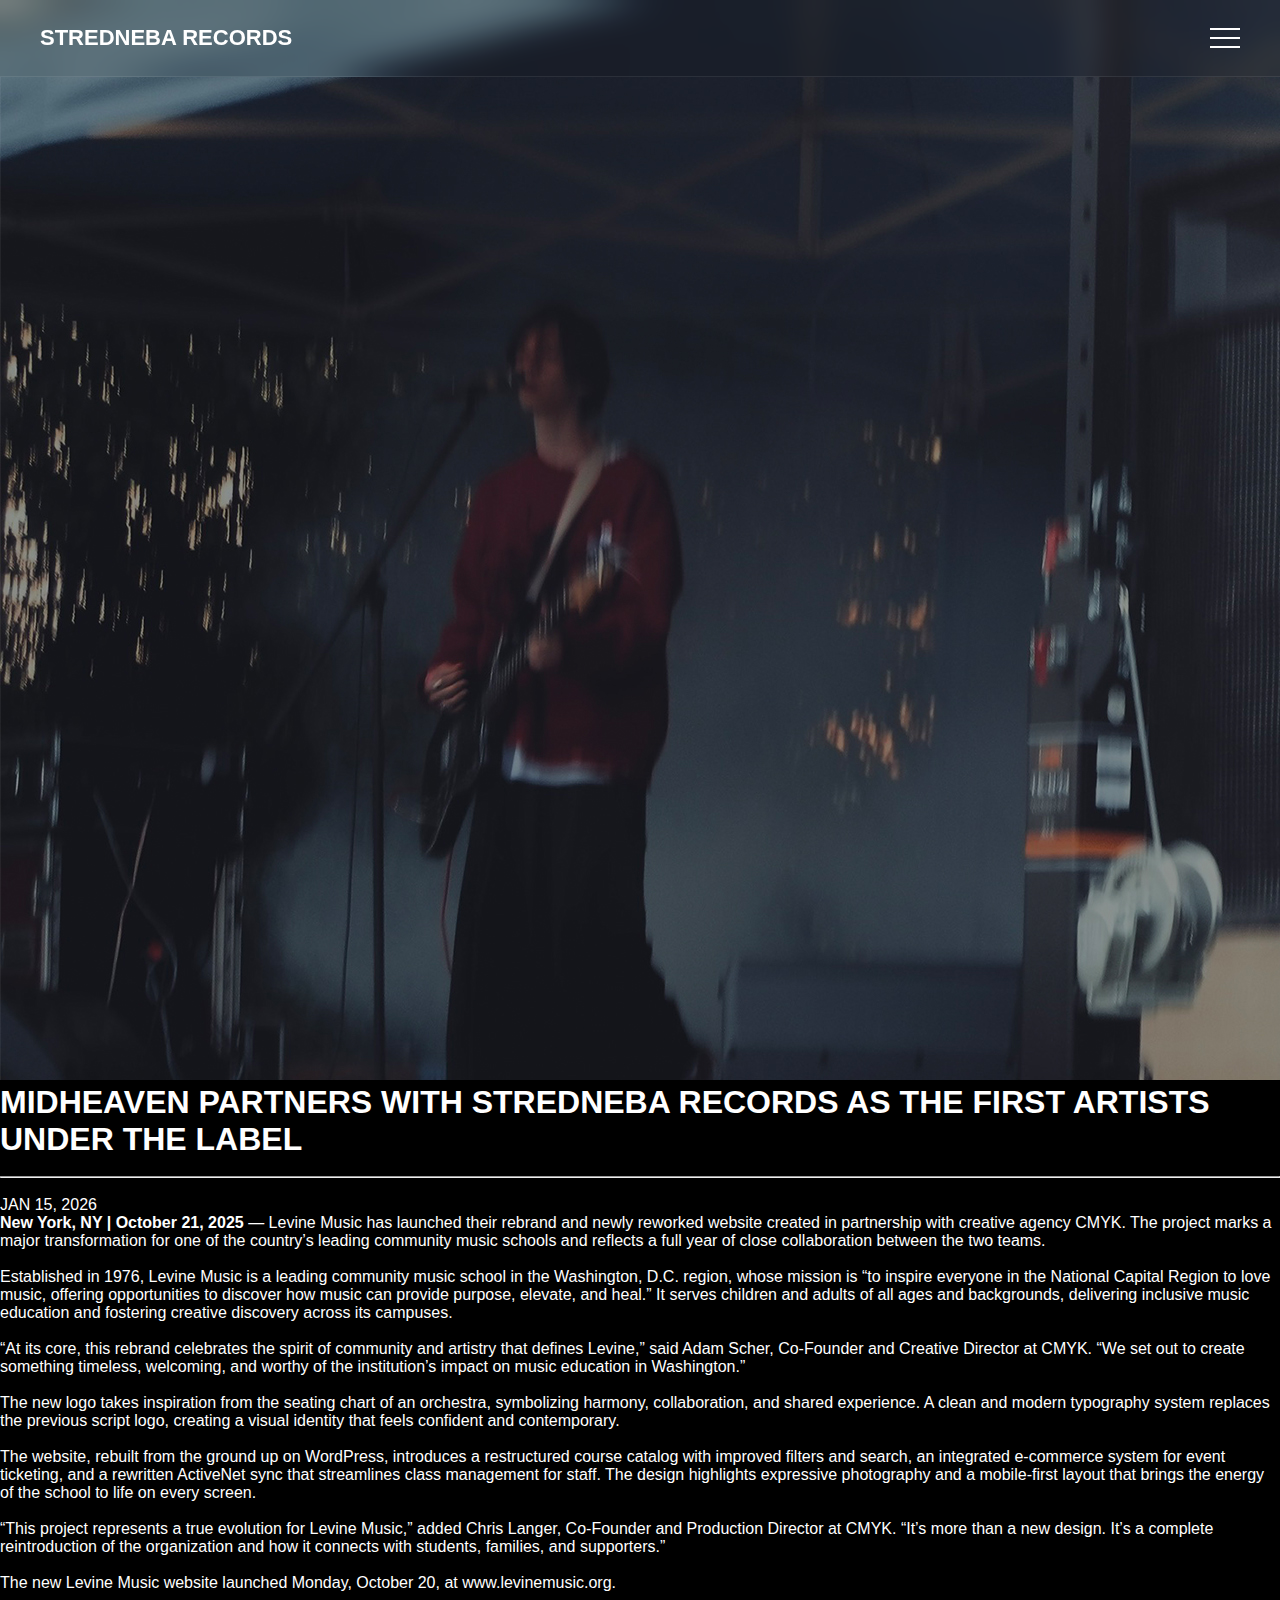
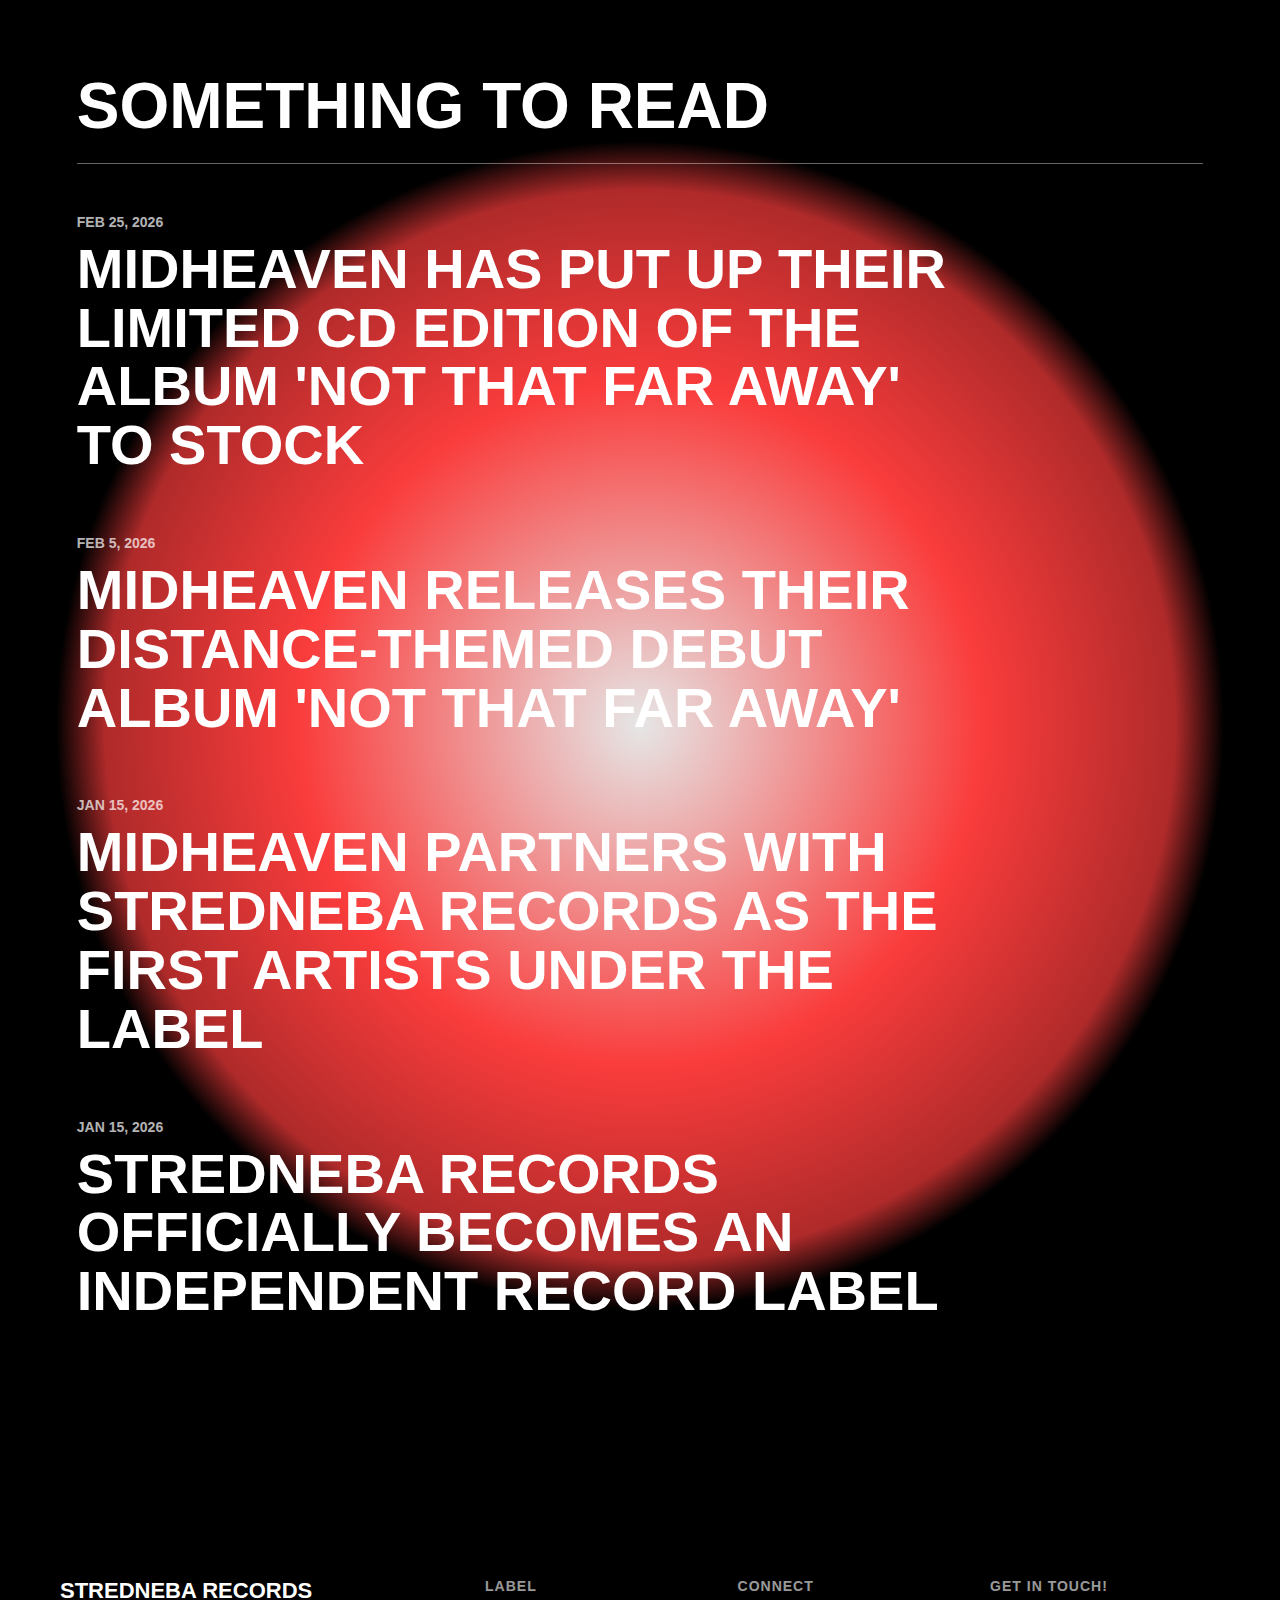
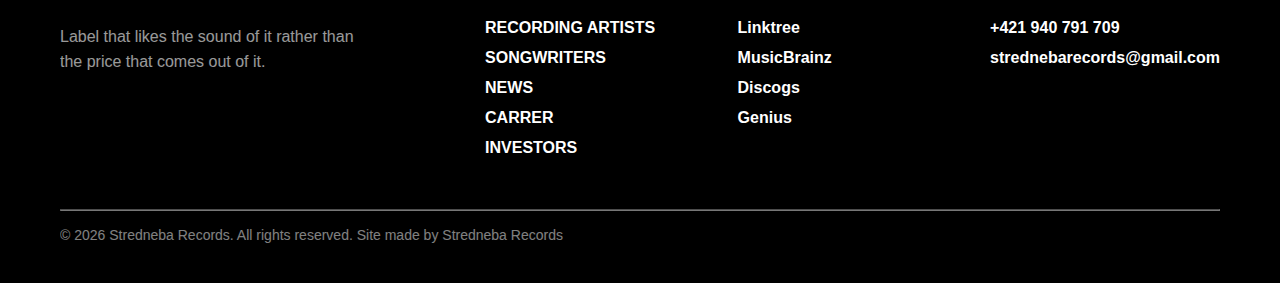
<file: blog-midheaven-first-artist.html>
<!DOCTYPE html>
<html lang="en">
<head>
<meta charset="UTF-8">
<meta name="viewport" content="width=device-width, initial-scale=1.0">
<title>Stredneba Records | MIDHEAVEN PARTNERS WITH STREDNEBA RECORDS AS THE FIRST ARTISTS UNDER THE LABEL </title>
<link rel="stylesheet" href="style/style.css">
</head>

<body>
<nav id="mainNav">
  <div class="nav-inner">
    <div class="logo"> <a href="index.html">STREDNEBA RECORDS</a> </div>
    <div class="hamburger" id="hamburger"> <span></span> <span></span> <span></span> </div>
  </div>
</nav>

<!-- FULLSCREEN MENU (MUST BE OUTSIDE NAV) -->
<div class="nav-menu" id="navMenu">
  <div class="menu-inner">
    <div class="menu-links"> <a href="recording.html">RECORDING ARTISTS</a> <a href="#">SONGWRITERS</a> <a href="#">NEWS</a> <a href="#">INVESTORS</a> <a href="#">CAREERS</a> </div>
  </div>
</div>

<!-- HERO -->
<section class="artist-hero">
  <div class="artist-hero-bg"><img src="img/Blog/midheaven-first-artist.jpg" alt="Not That Far Away Thumbnail"></div>
  <div class="artist-hero-content">
    <h1 >MIDHEAVEN PARTNERS WITH STREDNEBA RECORDS AS THE FIRST ARTISTS UNDER THE LABEL</h1>
    <br>
    <hr>
    <br>
    <div class="post-number-blog">JAN 15, 2026</div>
  </div>
</section>

<!-- INTRO -->
<section class="artist-intro">
  <div class="artist-intro-inner">
    <p> <b>New York, NY | October 21, 2025</b> — Levine Music has launched their rebrand and newly reworked website created in partnership with creative agency CMYK. The project marks a major transformation for one of the country’s leading community music schools and reflects a full year of close collaboration between the two teams.<br>
      <br>
      Established in 1976, Levine Music is a leading community music school in the Washington, D.C. region, whose mission is “to inspire everyone in the National Capital Region to love music, offering opportunities to discover how music can provide purpose, elevate, and heal.”  It serves children and adults of all ages and backgrounds, delivering inclusive music education and fostering creative discovery across its campuses. <br>
      <br>
      “At its core, this rebrand celebrates the spirit of community and artistry that defines Levine,” said Adam Scher, Co-Founder and Creative Director at CMYK. “We set out to create something timeless, welcoming, and worthy of the institution’s impact on music education in Washington.” <br>
      <br>
      The new logo takes inspiration from the seating chart of an orchestra, symbolizing harmony, collaboration, and shared experience. A clean and modern typography system replaces the previous script logo, creating a visual identity that feels confident and contemporary. <br>
      <br>
      The website, rebuilt from the ground up on WordPress, introduces a restructured course catalog with improved filters and search, an integrated e-commerce system for event ticketing, and a rewritten ActiveNet sync that streamlines class management for staff. The design highlights expressive photography and a mobile-first layout that brings the energy of the school to life on every screen. <br>
      <br>
      “This project represents a true evolution for Levine Music,” added Chris Langer, Co-Founder and Production Director at CMYK. “It’s more than a new design. It’s a complete reintroduction of the organization and how it connects with students, families, and supporters.” <br>
      <br>
      The new Levine Music website launched Monday, October 20, at www.levinemusic.org. </p>
  </div>
</section>
<div class="container">
  <div class="heading" >SOMETHING TO READ</div>
  <div class="line"></div>
  <div class="post">
    <div class="post-number">FEB 25, 2026</div>
    <div class="post-title light"> <a href="blog-ntfa-cd.html" >MIDHEAVEN HAS PUT UP THEIR LIMITED CD EDITION OF THE ALBUM 'NOT THAT FAR AWAY' TO STOCK</a> </div>
  </div>
  <div class="post">
    <div class="post-number">FEB 5, 2026</div>
    <div class="post-title dark"><a href="blog-ntfa.html" > MIDHEAVEN RELEASES THEIR DISTANCE-THEMED DEBUT ALBUM 'NOT THAT FAR AWAY'</a></div>
  </div>
  <div class="post">
    <div class="post-number">JAN 15, 2026</div>
    <div class="post-title dark"><a href="blog-midheaven-first-artist.html"> MIDHEAVEN PARTNERS WITH STREDNEBA RECORDS AS THE FIRST ARTISTS UNDER THE LABEL </a></div>
  </div>
  <div class="post">
    <div class="post-number">JAN 15, 2026</div>
    <div class="post-title dark"><a href="blog-strednebarecords-first.html"> STREDNEBA RECORDS OFFICIALLY BECOMES AN INDEPENDENT RECORD LABEL</a></div>
  </div>
</div>
<footer class="footer">
  <div class="footer-inner">
    <div class="footer-brand"> <a href="index.html" class="footer-logo">STREDNEBA RECORDS</a>
      <p class="footer-tagline"> Label that likes the sound of it rather than the price that comes out of it. </p>
    </div>
    <div class="footer-column">
      <h4>LABEL</h4>
      <a href="#">RECORDING ARTISTS</a> <a href="#">SONGWRITERS</a> <a href="#">NEWS</a> <a href="#">CARRER</a> <a href="#">INVESTORS</a> </div>
    <div class="footer-column">
      <h4>CONNECT</h4>
      <a href="https://linktr.ee/strednebarecords" target="_blank">Linktree</a> <a href="https://musicbrainz.org/label/3f016712-4214-40ff-b941-497d73ffe9c5" target="_blank">MusicBrainz</a> <a href="https://www.discogs.com/label/4424137-Stredneba-Records" target="_blank">Discogs</a> <a href="https://genius.com/Stredneba-Records" target="_blank">Genius</a> </div>
    <div class="footer-column">
      <h4>GET IN TOUCH!</h4>
      <a href="#">+421 940 791 709</a> <a href="mailto:info@strednebarecords.com">strednebarecords@gmail.com</a> </div>
  </div>
  <div class="footer-bottom">
    <hr>
    <br>
    © 2026 Stredneba Records. All rights reserved. Site made by Stredneba Records </div>
</footer>
</body>
<script src="style/script.js">	
	</script>
</html>
</file>
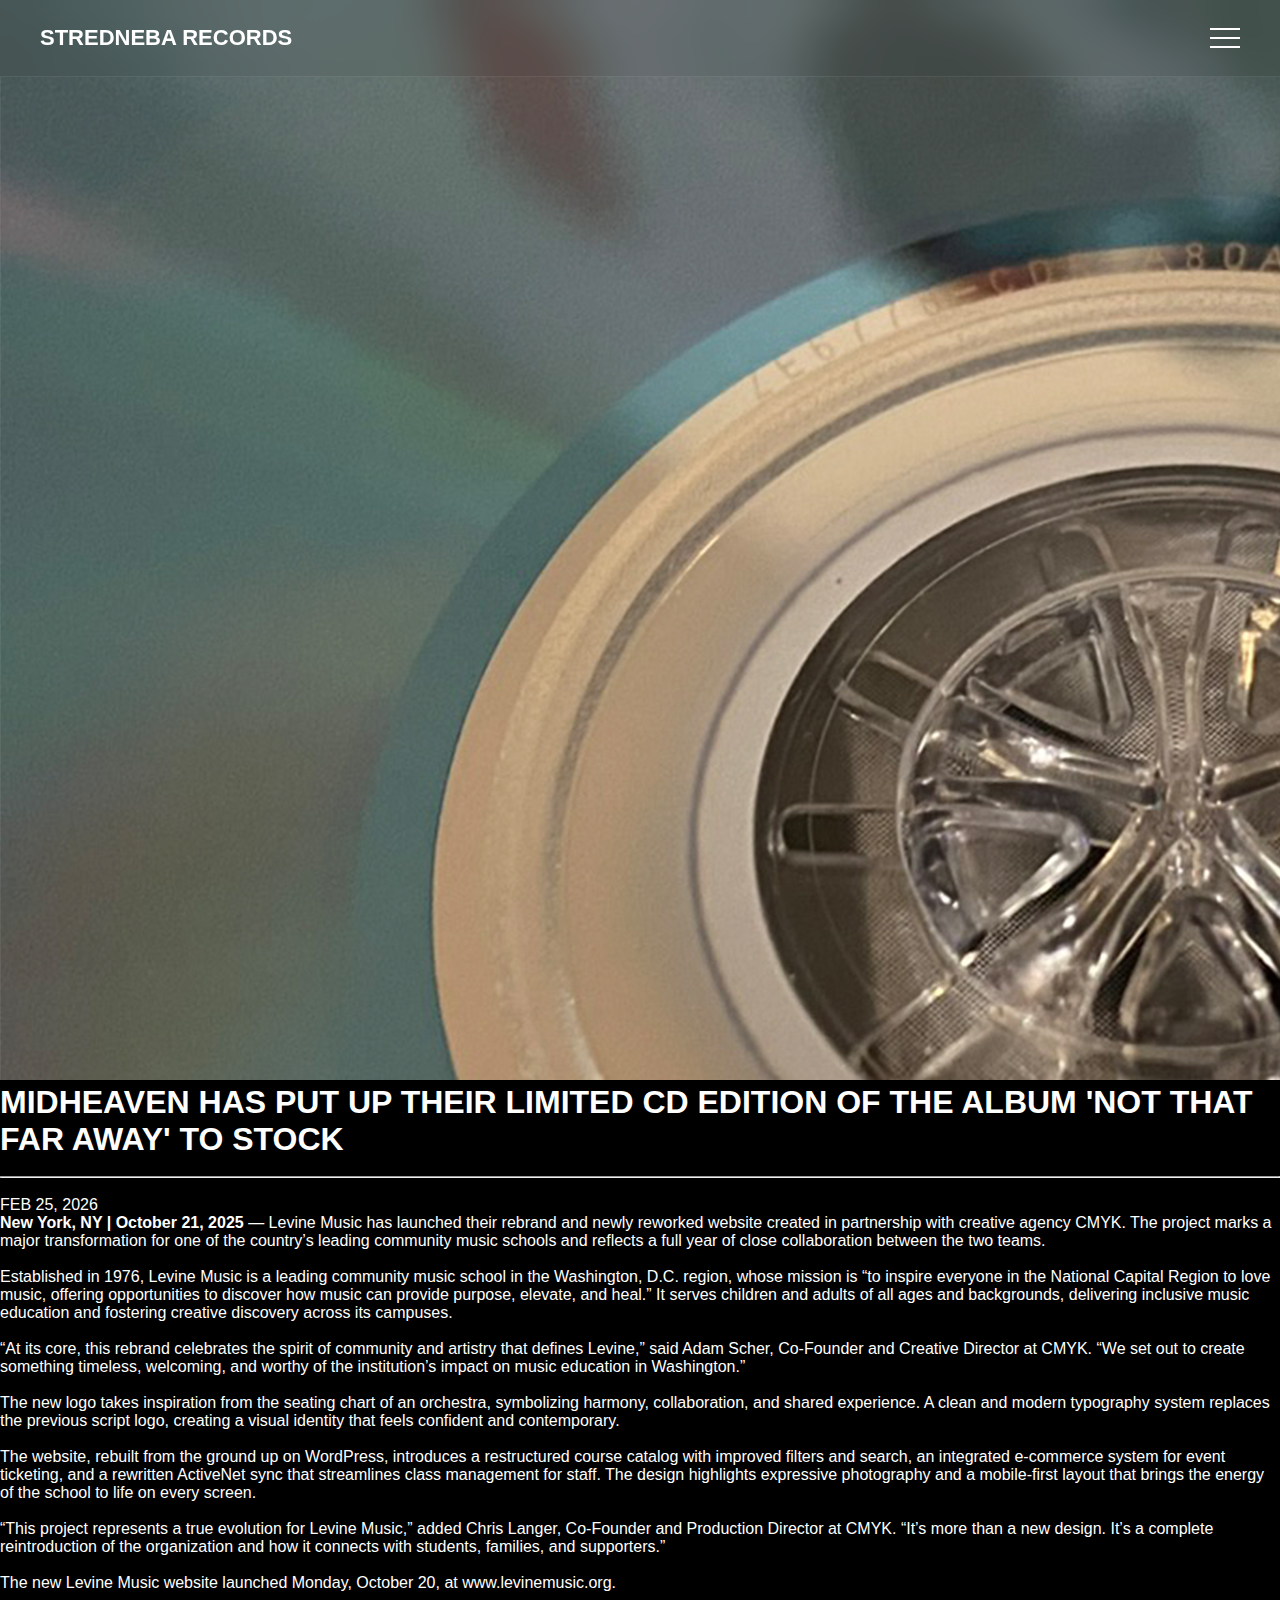
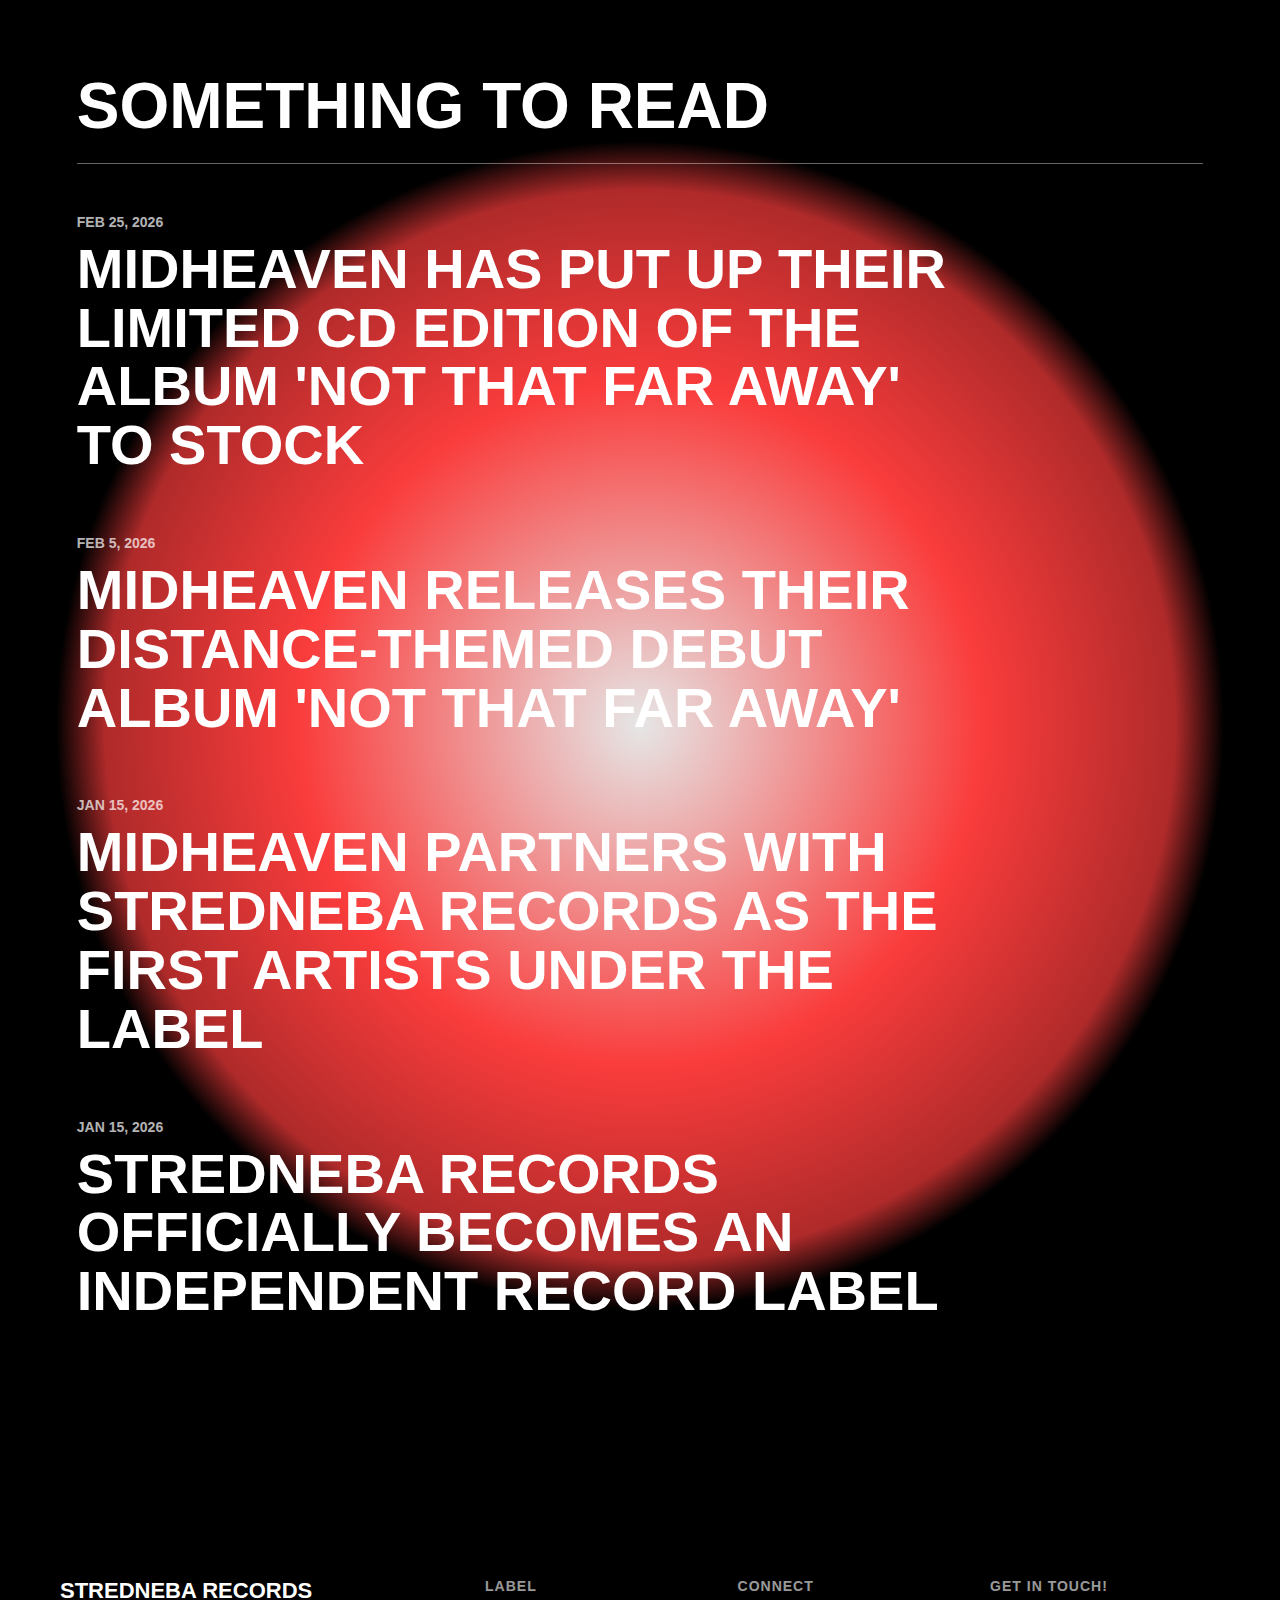
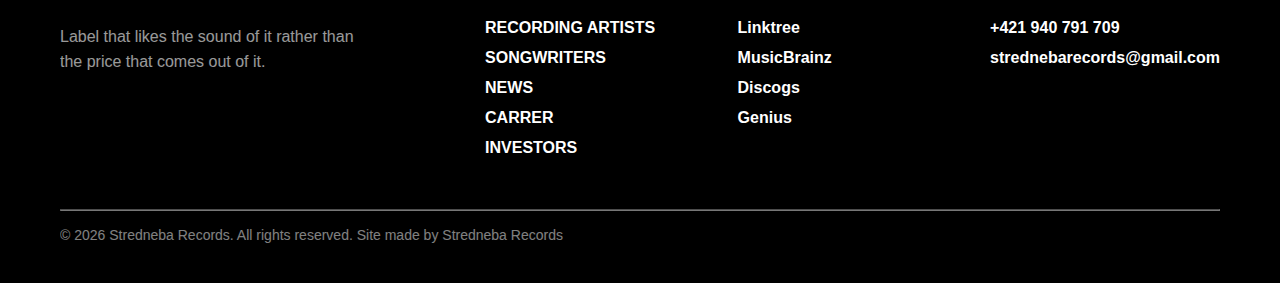
<file: blog-ntfa-cd.html>
<!DOCTYPE html>
<html lang="en">
<head>
<meta charset="UTF-8">
<meta name="viewport" content="width=device-width, initial-scale=1.0">
<title>Stredneba Records | MIDHEAVEN HAS PUT UP THEIR LIMITED CD EDITION OF THE ALBUM 'NOT THAT FAR AWAY' TO STOCK </title>
<link rel="stylesheet" href="style/style.css">
</head>

<body>
<nav id="mainNav">
  <div class="nav-inner">
    <div class="logo"> <a href="index.html">STREDNEBA RECORDS</a> </div>
    <div class="hamburger" id="hamburger"> <span></span> <span></span> <span></span> </div>
  </div>
</nav>

<!-- FULLSCREEN MENU (MUST BE OUTSIDE NAV) -->
<div class="nav-menu" id="navMenu">
  <div class="menu-inner">
    <div class="menu-links"> <a href="recording.html">RECORDING ARTISTS</a> <a href="#">SONGWRITERS</a> <a href="#">NEWS</a> <a href="#">INVESTORS</a> <a href="#">CAREERS</a> </div>
  </div>
</div>

<!-- HERO -->
<section class="artist-hero">
  <div class="artist-hero-bg"><img src="img/Blog/ntfa-c.jpg" alt="Not That Far Away Thumbnail"></div>
  <div class="artist-hero-content">
    <h1 >MIDHEAVEN HAS PUT UP THEIR LIMITED CD EDITION OF THE ALBUM 'NOT THAT FAR AWAY' TO STOCK</h1>
    <br>
    <hr>
    <br>
    <div class="post-number-blog">FEB 25, 2026</div>
  </div>
</section>

<!-- INTRO -->
<section class="artist-intro">
  <div class="artist-intro-inner">
    <p> <b>New York, NY | October 21, 2025</b> — Levine Music has launched their rebrand and newly reworked website created in partnership with creative agency CMYK. The project marks a major transformation for one of the country’s leading community music schools and reflects a full year of close collaboration between the two teams.<br>
      <br>
      Established in 1976, Levine Music is a leading community music school in the Washington, D.C. region, whose mission is “to inspire everyone in the National Capital Region to love music, offering opportunities to discover how music can provide purpose, elevate, and heal.”  It serves children and adults of all ages and backgrounds, delivering inclusive music education and fostering creative discovery across its campuses. <br>
      <br>
      “At its core, this rebrand celebrates the spirit of community and artistry that defines Levine,” said Adam Scher, Co-Founder and Creative Director at CMYK. “We set out to create something timeless, welcoming, and worthy of the institution’s impact on music education in Washington.” <br>
      <br>
      The new logo takes inspiration from the seating chart of an orchestra, symbolizing harmony, collaboration, and shared experience. A clean and modern typography system replaces the previous script logo, creating a visual identity that feels confident and contemporary. <br>
      <br>
      The website, rebuilt from the ground up on WordPress, introduces a restructured course catalog with improved filters and search, an integrated e-commerce system for event ticketing, and a rewritten ActiveNet sync that streamlines class management for staff. The design highlights expressive photography and a mobile-first layout that brings the energy of the school to life on every screen. <br>
      <br>
      “This project represents a true evolution for Levine Music,” added Chris Langer, Co-Founder and Production Director at CMYK. “It’s more than a new design. It’s a complete reintroduction of the organization and how it connects with students, families, and supporters.” <br>
      <br>
      The new Levine Music website launched Monday, October 20, at www.levinemusic.org. </p>
  </div>
</section>
<div class="container">
  <div class="heading" >SOMETHING TO READ</div>
  <div class="line"></div>
  <div class="post">
    <div class="post-number">FEB 25, 2026</div>
    <div class="post-title light"> <a href="blog-ntfa-cd.html" >MIDHEAVEN HAS PUT UP THEIR LIMITED CD EDITION OF THE ALBUM 'NOT THAT FAR AWAY' TO STOCK</a> </div>
  </div>
  <div class="post">
    <div class="post-number">FEB 5, 2026</div>
    <div class="post-title dark"><a href="blog-ntfa.html" > MIDHEAVEN RELEASES THEIR DISTANCE-THEMED DEBUT ALBUM 'NOT THAT FAR AWAY'</a></div>
  </div>
  <div class="post">
    <div class="post-number">JAN 15, 2026</div>
    <div class="post-title dark"><a href="blog-midheaven-first-artist.html"> MIDHEAVEN PARTNERS WITH STREDNEBA RECORDS AS THE FIRST ARTISTS UNDER THE LABEL </a></div>
  </div>
  <div class="post">
    <div class="post-number">JAN 15, 2026</div>
    <div class="post-title dark"><a href="blog-strednebarecords-first.html"> STREDNEBA RECORDS OFFICIALLY BECOMES AN INDEPENDENT RECORD LABEL</a></div>
  </div>
</div>
<footer class="footer">
  <div class="footer-inner">
    <div class="footer-brand"> <a href="index.html" class="footer-logo">STREDNEBA RECORDS</a>
      <p class="footer-tagline"> Label that likes the sound of it rather than the price that comes out of it. </p>
    </div>
    <div class="footer-column">
      <h4>LABEL</h4>
      <a href="#">RECORDING ARTISTS</a> <a href="#">SONGWRITERS</a> <a href="#">NEWS</a> <a href="#">CARRER</a> <a href="#">INVESTORS</a> </div>
    <div class="footer-column">
      <h4>CONNECT</h4>
      <a href="https://linktr.ee/strednebarecords" target="_blank">Linktree</a> <a href="https://musicbrainz.org/label/3f016712-4214-40ff-b941-497d73ffe9c5" target="_blank">MusicBrainz</a> <a href="https://www.discogs.com/label/4424137-Stredneba-Records" target="_blank">Discogs</a> <a href="https://genius.com/Stredneba-Records" target="_blank">Genius</a> </div>
    <div class="footer-column">
      <h4>GET IN TOUCH!</h4>
      <a href="#">+421 940 791 709</a> <a href="mailto:info@strednebarecords.com">strednebarecords@gmail.com</a> </div>
  </div>
  <div class="footer-bottom">
    <hr>
    <br>
    © 2026 Stredneba Records. All rights reserved. Site made by Stredneba Records </div>
</footer>
</body>
<script src="style/script.js">	
	</script>
</html>
</file>
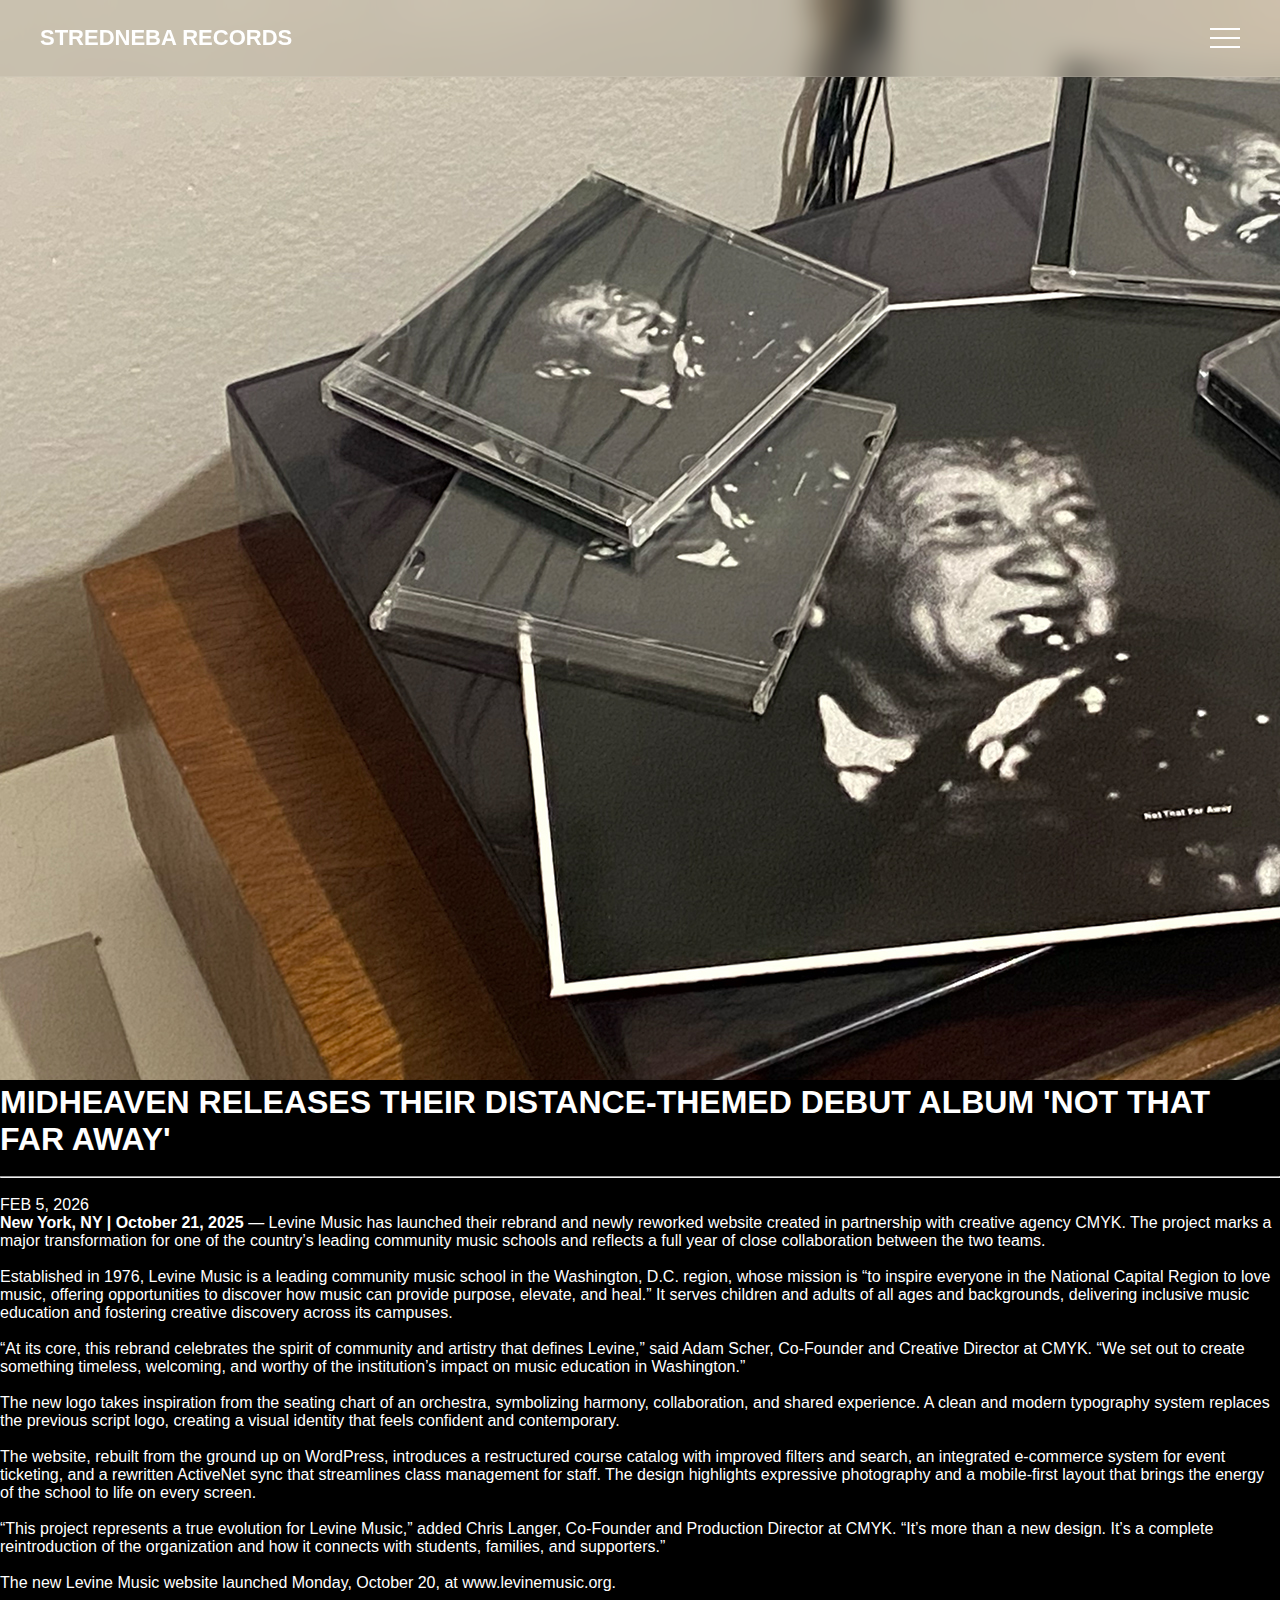
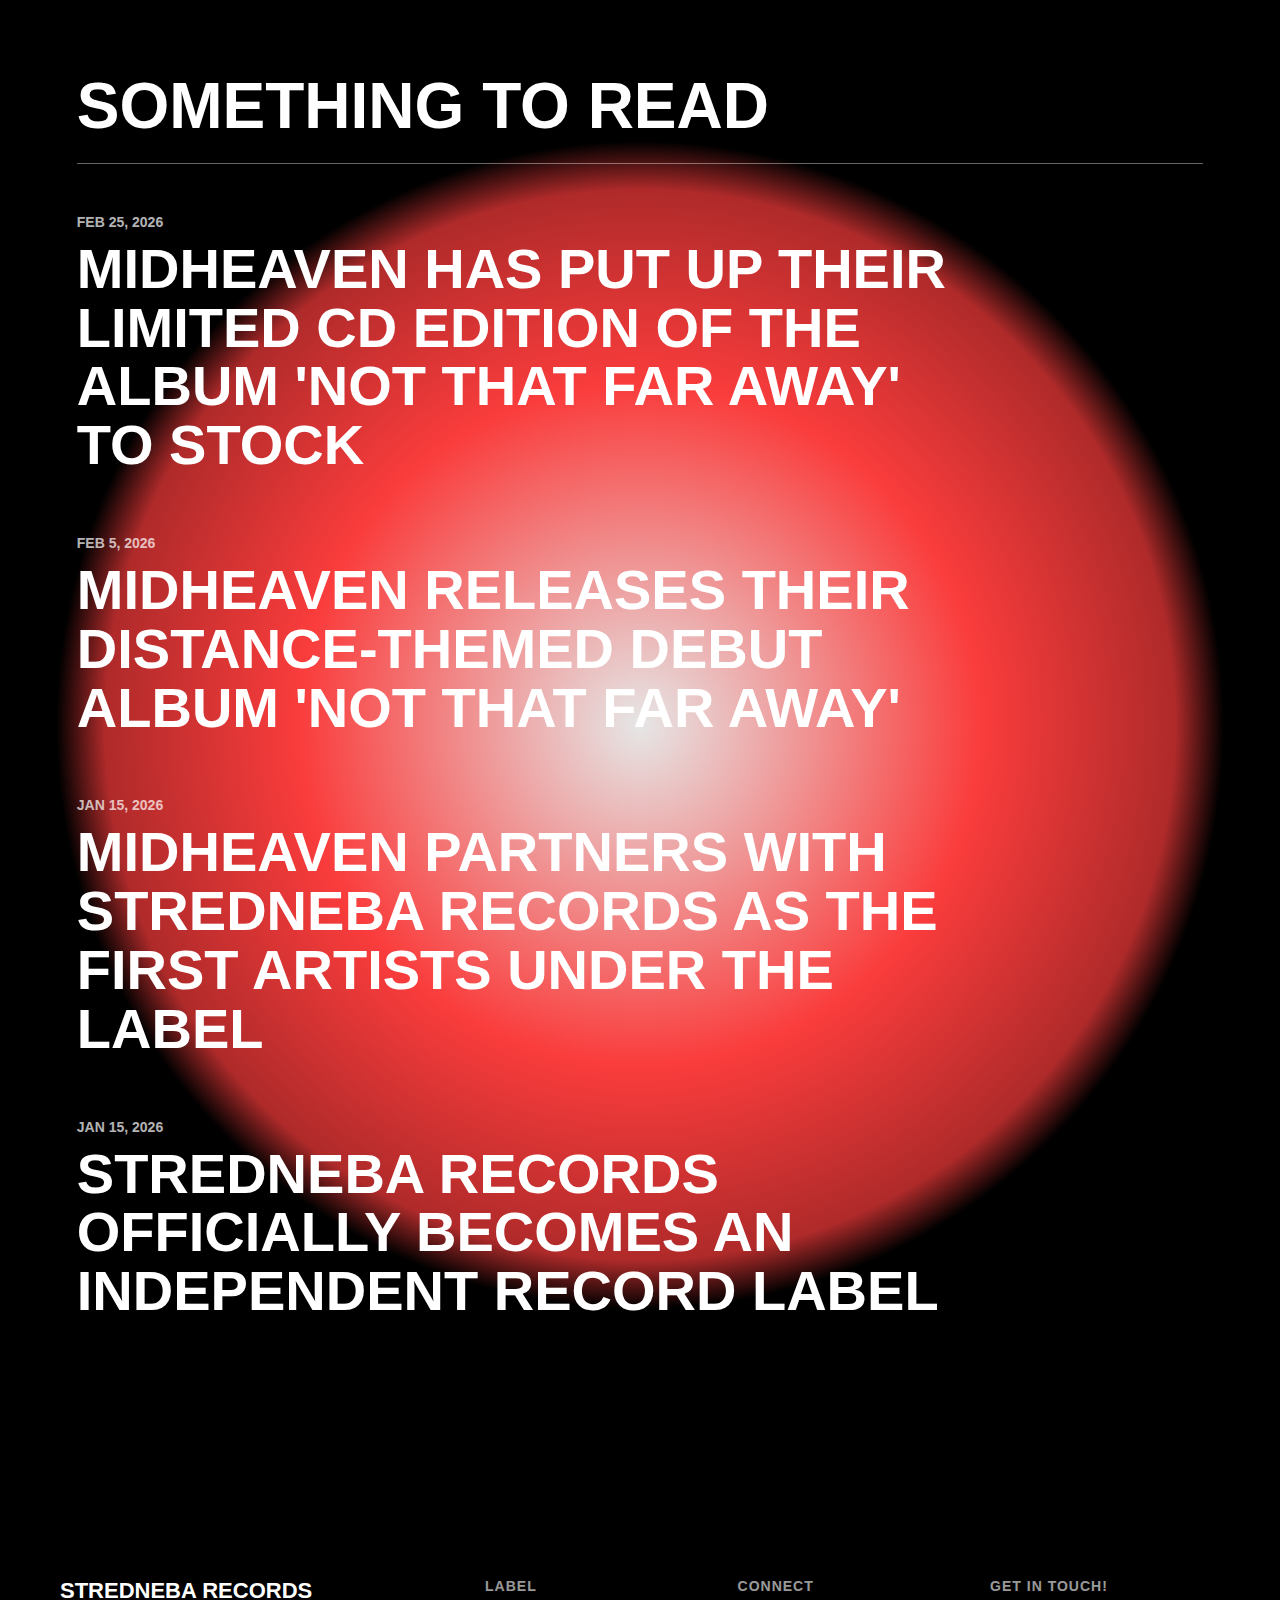
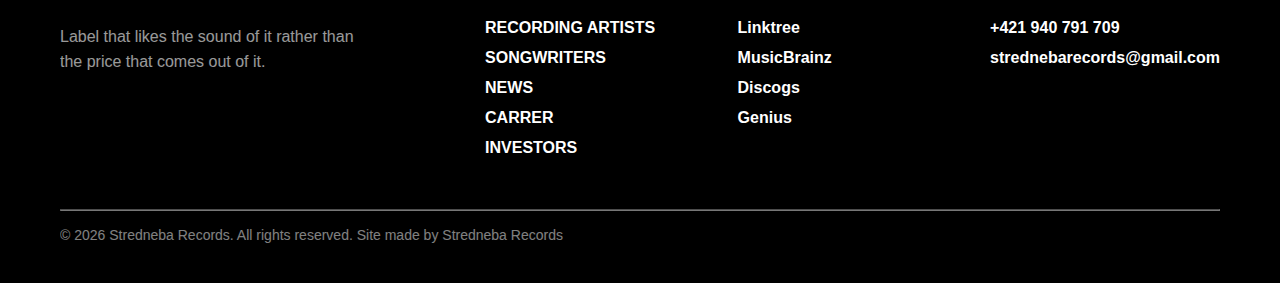
<file: blog-ntfa.html>
<!DOCTYPE html>
<html lang="en">
<head>
<meta charset="UTF-8">
<meta name="viewport" content="width=device-width, initial-scale=1.0">
<title>Stredneba Records | MIDHEAVEN RELEASES THEIR DISTANCE-THEMED DEBUT ALBUM 'NOT THAT FAR AWAY' </title>
<link rel="stylesheet" href="style/style.css">
</head>

<body>
<nav id="mainNav">
  <div class="nav-inner">
    <div class="logo"> <a href="index.html">STREDNEBA RECORDS</a> </div>
    <div class="hamburger" id="hamburger"> <span></span> <span></span> <span></span> </div>
  </div>
</nav>

<!-- FULLSCREEN MENU (MUST BE OUTSIDE NAV) -->
<div class="nav-menu" id="navMenu">
  <div class="menu-inner">
    <div class="menu-links"> <a href="recording.html">RECORDING ARTISTS</a> <a href="#">SONGWRITERS</a> <a href="#">NEWS</a> <a href="#">INVESTORS</a> <a href="#">CAREERS</a> </div>
  </div>
</div>

<!-- HERO -->
<section class="artist-hero">
  <div class="artist-hero-bg"><img src="img/Blog/ntfa-thumbnail.jpg" alt="Not That Far Away Thumbnail"></div>
  <div class="artist-hero-content">
    <h1>MIDHEAVEN RELEASES THEIR DISTANCE-THEMED DEBUT ALBUM 'NOT THAT FAR AWAY'</h1>
    <br>
    <hr>
    <br>
    <div class="post-number-blog">FEB 5, 2026</div>
  </div>
</section>

<!-- INTRO -->
<section class="artist-intro">
  <div class="artist-intro-inner">
    <p> <b>New York, NY | October 21, 2025</b> — Levine Music has launched their rebrand and newly reworked website created in partnership with creative agency CMYK. The project marks a major transformation for one of the country’s leading community music schools and reflects a full year of close collaboration between the two teams.<br>
      <br>
      Established in 1976, Levine Music is a leading community music school in the Washington, D.C. region, whose mission is “to inspire everyone in the National Capital Region to love music, offering opportunities to discover how music can provide purpose, elevate, and heal.”  It serves children and adults of all ages and backgrounds, delivering inclusive music education and fostering creative discovery across its campuses. <br>
      <br>
      “At its core, this rebrand celebrates the spirit of community and artistry that defines Levine,” said Adam Scher, Co-Founder and Creative Director at CMYK. “We set out to create something timeless, welcoming, and worthy of the institution’s impact on music education in Washington.” <br>
      <br>
      The new logo takes inspiration from the seating chart of an orchestra, symbolizing harmony, collaboration, and shared experience. A clean and modern typography system replaces the previous script logo, creating a visual identity that feels confident and contemporary. <br>
      <br>
      The website, rebuilt from the ground up on WordPress, introduces a restructured course catalog with improved filters and search, an integrated e-commerce system for event ticketing, and a rewritten ActiveNet sync that streamlines class management for staff. The design highlights expressive photography and a mobile-first layout that brings the energy of the school to life on every screen. <br>
      <br>
      “This project represents a true evolution for Levine Music,” added Chris Langer, Co-Founder and Production Director at CMYK. “It’s more than a new design. It’s a complete reintroduction of the organization and how it connects with students, families, and supporters.” <br>
      <br>
      The new Levine Music website launched Monday, October 20, at www.levinemusic.org. </p>
  </div>
</section>
<div class="container">
  <div class="heading" >SOMETHING TO READ</div>
  <div class="line"></div>
  <div class="post">
    <div class="post-number">FEB 25, 2026</div>
    <div class="post-title light"> <a href="blog-ntfa-cd.html" >MIDHEAVEN HAS PUT UP THEIR LIMITED CD EDITION OF THE ALBUM 'NOT THAT FAR AWAY' TO STOCK</a> </div>
  </div>
  <div class="post">
    <div class="post-number">FEB 5, 2026</div>
    <div class="post-title dark"><a href="blog-ntfa.html" > MIDHEAVEN RELEASES THEIR DISTANCE-THEMED DEBUT ALBUM 'NOT THAT FAR AWAY'</a></div>
  </div>
  <div class="post">
    <div class="post-number">JAN 15, 2026</div>
    <div class="post-title dark"><a href="blog-midheaven-first-artist.html"> MIDHEAVEN PARTNERS WITH STREDNEBA RECORDS AS THE FIRST ARTISTS UNDER THE LABEL </a></div>
  </div>
  <div class="post">
    <div class="post-number">JAN 15, 2026</div>
    <div class="post-title dark"><a href="blog-strednebarecords-first.html"> STREDNEBA RECORDS OFFICIALLY BECOMES AN INDEPENDENT RECORD LABEL</a></div>
  </div>
</div>
<footer class="footer">
  <div class="footer-inner">
    <div class="footer-brand"> <a href="index.html" class="footer-logo">STREDNEBA RECORDS</a>
      <p class="footer-tagline"> Label that likes the sound of it rather than the price that comes out of it. </p>
    </div>
    <div class="footer-column">
      <h4>LABEL</h4>
      <a href="#">RECORDING ARTISTS</a> <a href="#">SONGWRITERS</a> <a href="#">NEWS</a> <a href="#">CARRER</a> <a href="#">INVESTORS</a> </div>
    <div class="footer-column">
      <h4>CONNECT</h4>
      <a href="https://linktr.ee/strednebarecords" target="_blank">Linktree</a> <a href="https://musicbrainz.org/label/3f016712-4214-40ff-b941-497d73ffe9c5" target="_blank">MusicBrainz</a> <a href="https://www.discogs.com/label/4424137-Stredneba-Records" target="_blank">Discogs</a> <a href="https://genius.com/Stredneba-Records" target="_blank">Genius</a> </div>
    <div class="footer-column">
      <h4>GET IN TOUCH!</h4>
      <a href="#">+421 940 791 709</a> <a href="mailto:info@strednebarecords.com">strednebarecords@gmail.com</a> </div>
  </div>
  <div class="footer-bottom">
    <hr>
    <br>
    © 2026 Stredneba Records. All rights reserved. Site made by Stredneba Records </div>
</footer>
</body>
<script src="style/script.js">	
	</script>
</html>
</file>
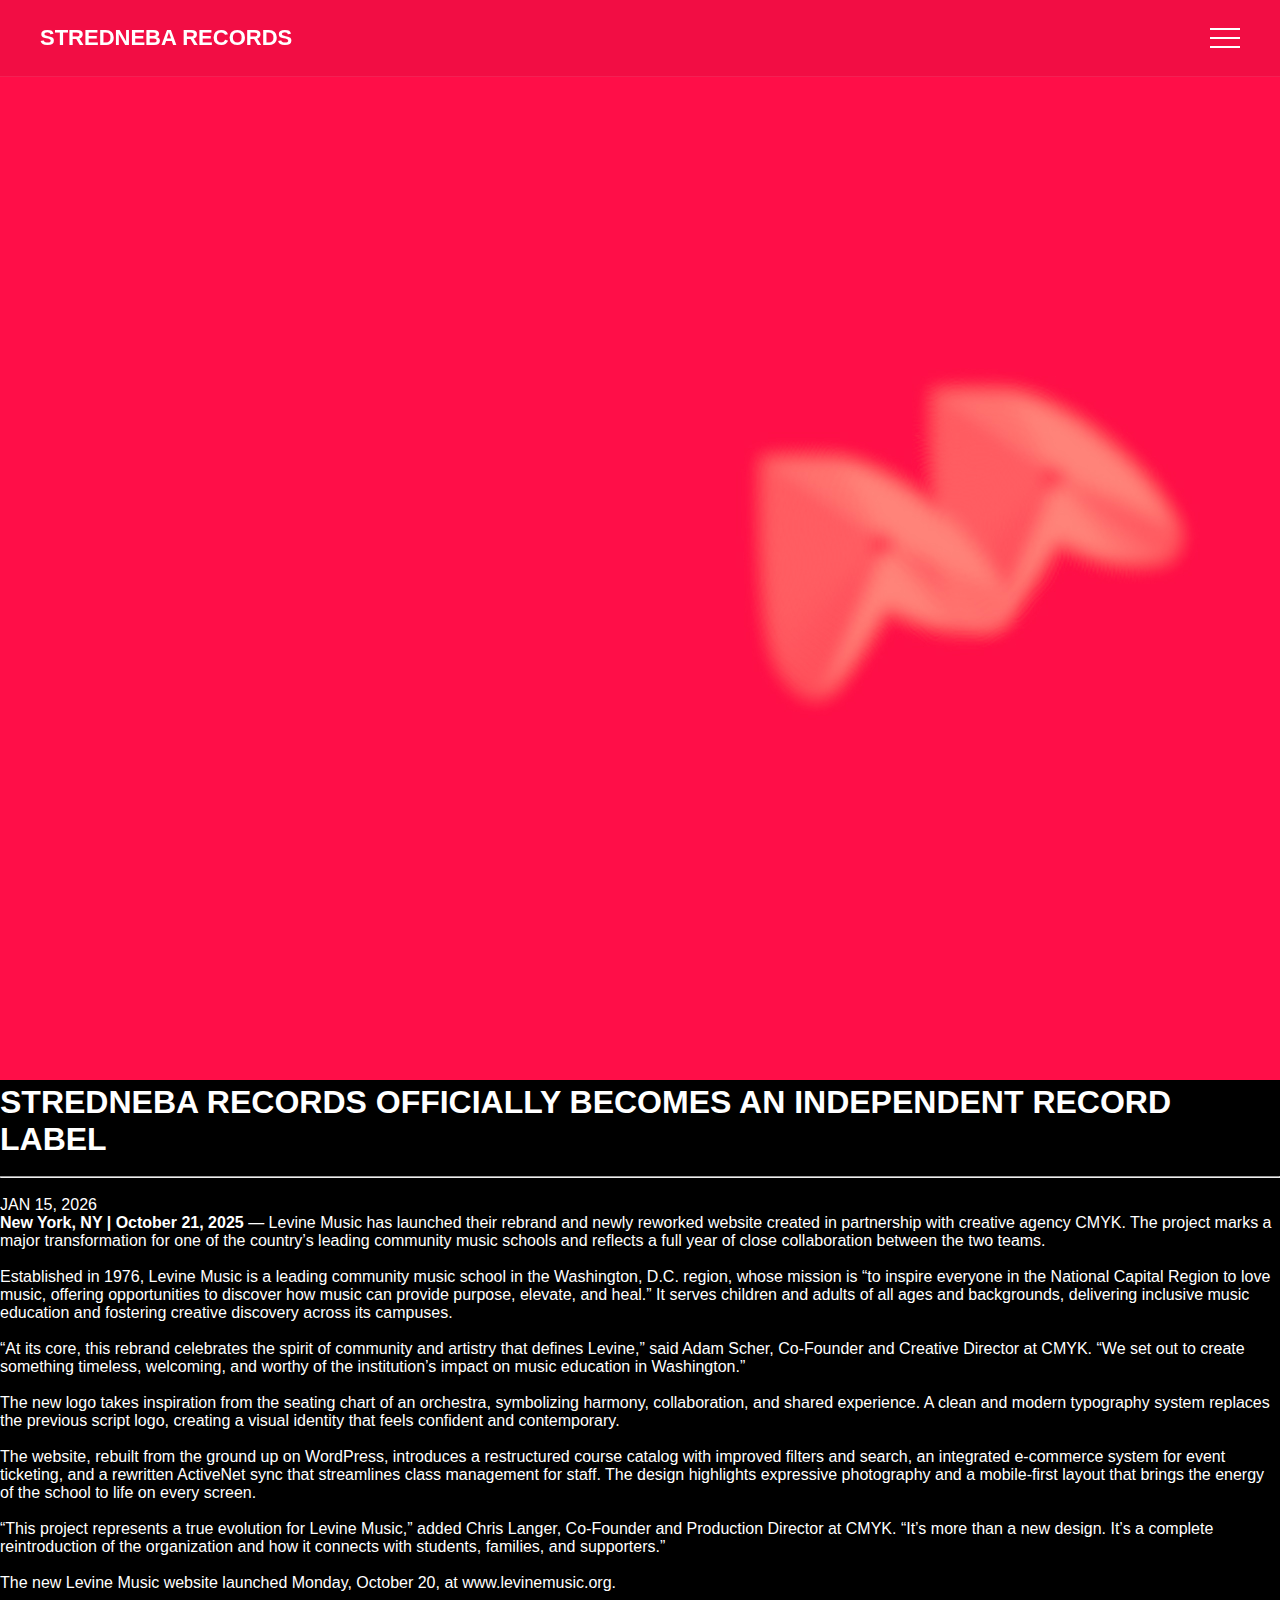
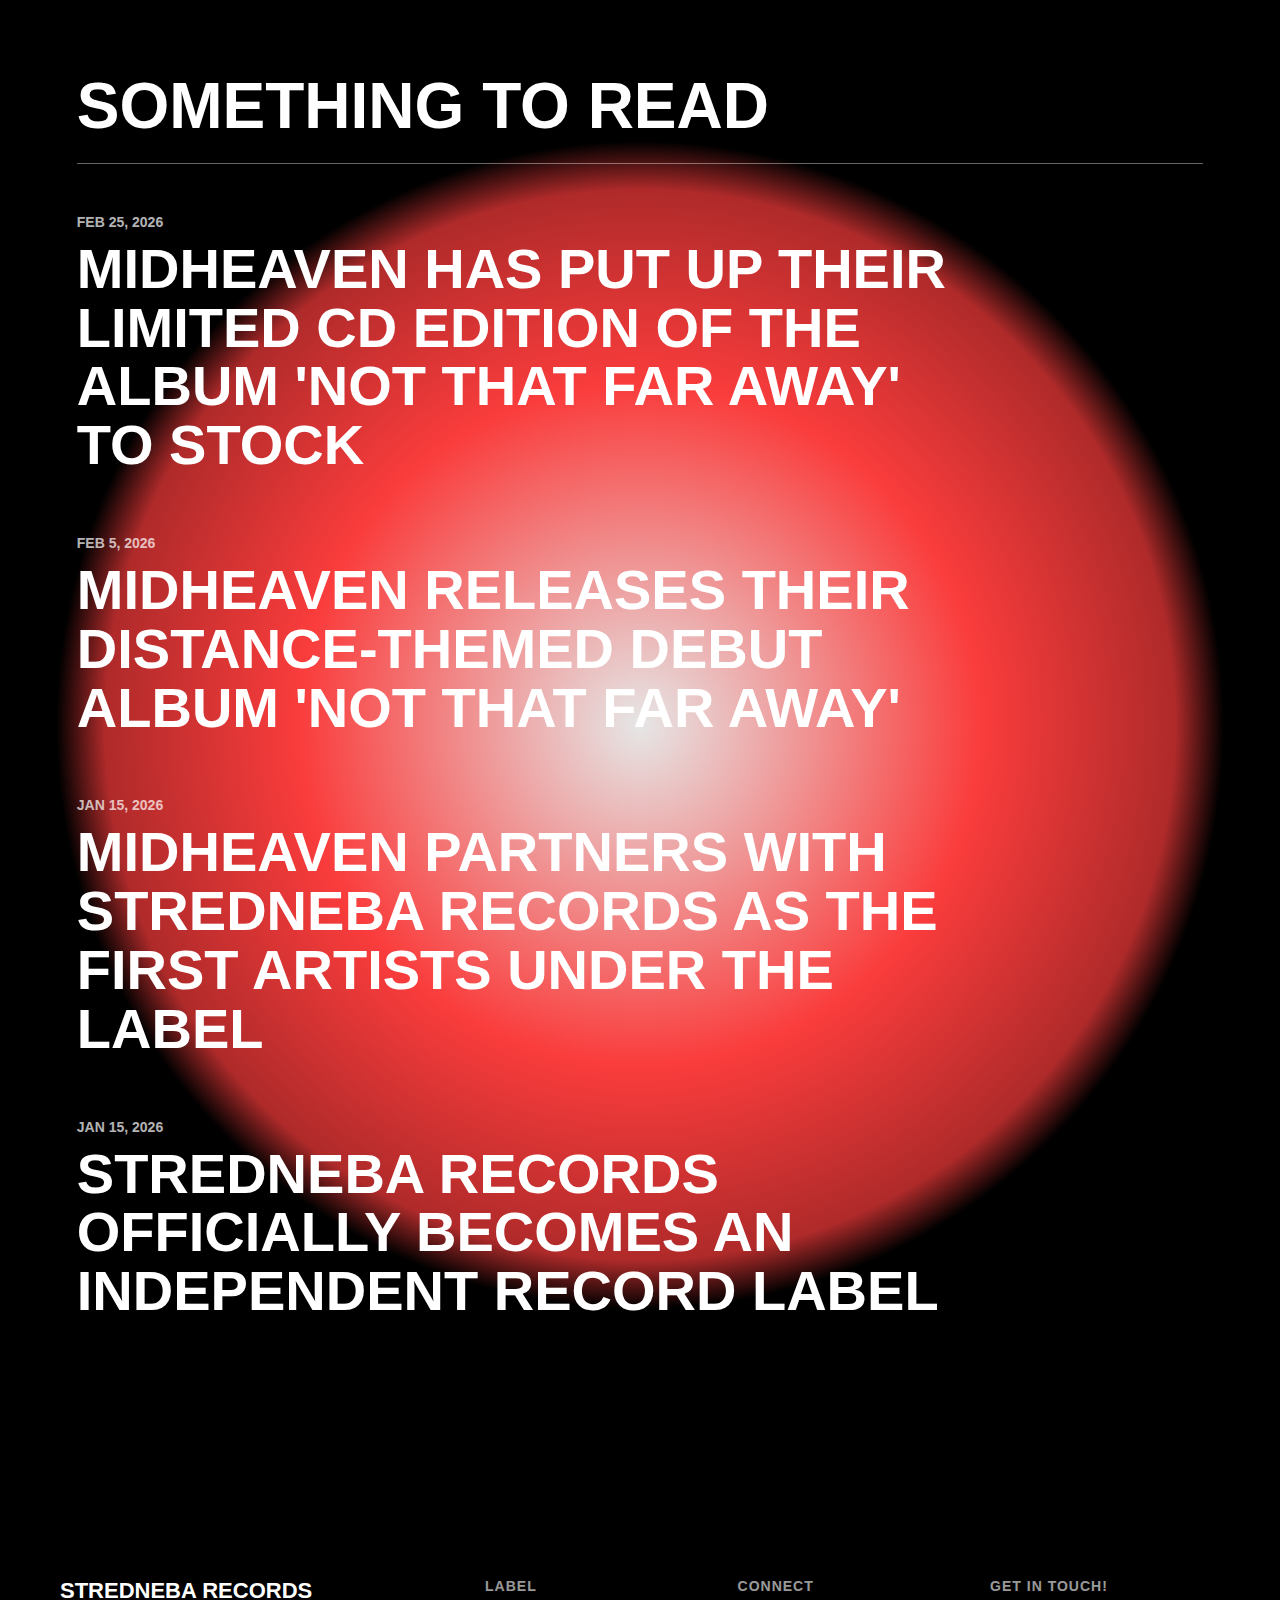
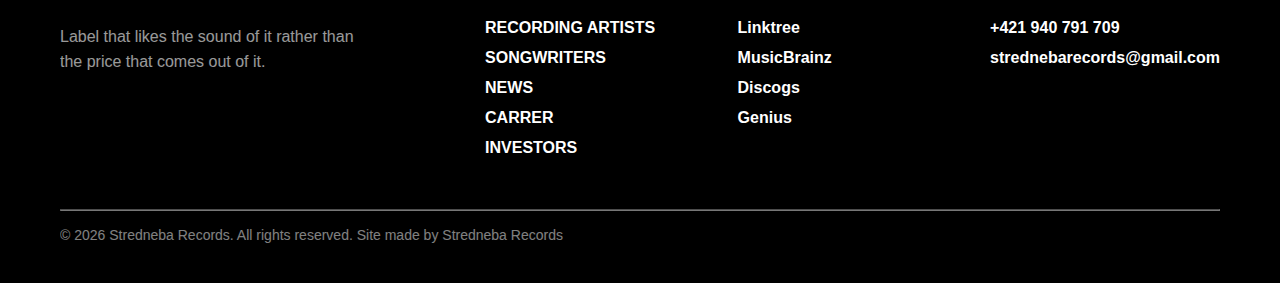
<file: blog-strednebarecords-first.html>
<!DOCTYPE html>
<html lang="en">
<head>
<meta charset="UTF-8">
<meta name="viewport" content="width=device-width, initial-scale=1.0">
<title>Stredneba Records | STREDNEBA RECORDS OFFICIALLY BECOMES AN INDEPENDENT RECORD LABEL </title>
<link rel="stylesheet" href="style/style.css">
</head>

<body>
<nav id="mainNav">
  <div class="nav-inner">
    <div class="logo"> <a href="index.html">STREDNEBA RECORDS</a> </div>
    <div class="hamburger" id="hamburger"> <span></span> <span></span> <span></span> </div>
  </div>
</nav>

<!-- FULLSCREEN MENU (MUST BE OUTSIDE NAV) -->
<div class="nav-menu" id="navMenu">
  <div class="menu-inner">
    <div class="menu-links"> <a href="recording.html">RECORDING ARTISTS</a> <a href="#">SONGWRITERS</a> <a href="#">NEWS</a> <a href="#">INVESTORS</a> <a href="#">CAREERS</a> </div>
  </div>
</div>

<!-- HERO -->
<section class="artist-hero">
  <div class="artist-hero-bg"><img src="img/Blog/strednebarecords-logo.jpg" alt="Not That Far Away Thumbnail"></div>
  <div class="artist-hero-content">
    <h1>STREDNEBA RECORDS OFFICIALLY BECOMES AN INDEPENDENT RECORD LABEL</h1>
    <br>
    <hr>
    <br>
    <div class="post-number-blog">JAN 15, 2026</div>
  </div>
</section>

<!-- INTRO -->
<section class="artist-intro">
  <div class="artist-intro-inner">
    <p> <b>New York, NY | October 21, 2025</b> — Levine Music has launched their rebrand and newly reworked website created in partnership with creative agency CMYK. The project marks a major transformation for one of the country’s leading community music schools and reflects a full year of close collaboration between the two teams.<br>
      <br>
      Established in 1976, Levine Music is a leading community music school in the Washington, D.C. region, whose mission is “to inspire everyone in the National Capital Region to love music, offering opportunities to discover how music can provide purpose, elevate, and heal.”  It serves children and adults of all ages and backgrounds, delivering inclusive music education and fostering creative discovery across its campuses. <br>
      <br>
      “At its core, this rebrand celebrates the spirit of community and artistry that defines Levine,” said Adam Scher, Co-Founder and Creative Director at CMYK. “We set out to create something timeless, welcoming, and worthy of the institution’s impact on music education in Washington.” <br>
      <br>
      The new logo takes inspiration from the seating chart of an orchestra, symbolizing harmony, collaboration, and shared experience. A clean and modern typography system replaces the previous script logo, creating a visual identity that feels confident and contemporary. <br>
      <br>
      The website, rebuilt from the ground up on WordPress, introduces a restructured course catalog with improved filters and search, an integrated e-commerce system for event ticketing, and a rewritten ActiveNet sync that streamlines class management for staff. The design highlights expressive photography and a mobile-first layout that brings the energy of the school to life on every screen. <br>
      <br>
      “This project represents a true evolution for Levine Music,” added Chris Langer, Co-Founder and Production Director at CMYK. “It’s more than a new design. It’s a complete reintroduction of the organization and how it connects with students, families, and supporters.” <br>
      <br>
      The new Levine Music website launched Monday, October 20, at www.levinemusic.org. </p>
  </div>
</section>
<div class="container">
  <div class="heading" >SOMETHING TO READ</div>
  <div class="line"></div>
  <div class="post">
    <div class="post-number">FEB 25, 2026</div>
    <div class="post-title light"> <a href="blog-ntfa-cd.html" >MIDHEAVEN HAS PUT UP THEIR LIMITED CD EDITION OF THE ALBUM 'NOT THAT FAR AWAY' TO STOCK</a> </div>
  </div>
  <div class="post">
    <div class="post-number">FEB 5, 2026</div>
    <div class="post-title dark"><a href="blog-ntfa.html" > MIDHEAVEN RELEASES THEIR DISTANCE-THEMED DEBUT ALBUM 'NOT THAT FAR AWAY'</a></div>
  </div>
  <div class="post">
    <div class="post-number">JAN 15, 2026</div>
    <div class="post-title dark"><a href="blog-midheaven-first-artist.html"> MIDHEAVEN PARTNERS WITH STREDNEBA RECORDS AS THE FIRST ARTISTS UNDER THE LABEL </a></div>
  </div>
  <div class="post">
    <div class="post-number">JAN 15, 2026</div>
    <div class="post-title dark"><a href="blog-strednebarecords-first.html"> STREDNEBA RECORDS OFFICIALLY BECOMES AN INDEPENDENT RECORD LABEL</a></div>
  </div>
</div>
<footer class="footer">
  <div class="footer-inner">
    <div class="footer-brand"> <a href="index.html" class="footer-logo">STREDNEBA RECORDS</a>
      <p class="footer-tagline"> Label that likes the sound of it rather than the price that comes out of it. </p>
    </div>
    <div class="footer-column">
      <h4>LABEL</h4>
      <a href="#">RECORDING ARTISTS</a> <a href="#">SONGWRITERS</a> <a href="#">NEWS</a> <a href="#">CARRER</a> <a href="#">INVESTORS</a> </div>
    <div class="footer-column">
      <h4>CONNECT</h4>
      <a href="https://linktr.ee/strednebarecords" target="_blank">Linktree</a> <a href="https://musicbrainz.org/label/3f016712-4214-40ff-b941-497d73ffe9c5" target="_blank">MusicBrainz</a> <a href="https://www.discogs.com/label/4424137-Stredneba-Records" target="_blank">Discogs</a> <a href="https://genius.com/Stredneba-Records" target="_blank">Genius</a> </div>
    <div class="footer-column">
      <h4>GET IN TOUCH!</h4>
      <a href="#">+421 940 791 709</a> <a href="mailto:info@strednebarecords.com">strednebarecords@gmail.com</a> </div>
  </div>
  <div class="footer-bottom">
    <hr>
    <br>
    © 2026 Stredneba Records. All rights reserved. Site made by Stredneba Records </div>
</footer>
</body>
<script src="style/script.js">	
	</script>
</html>
</file>
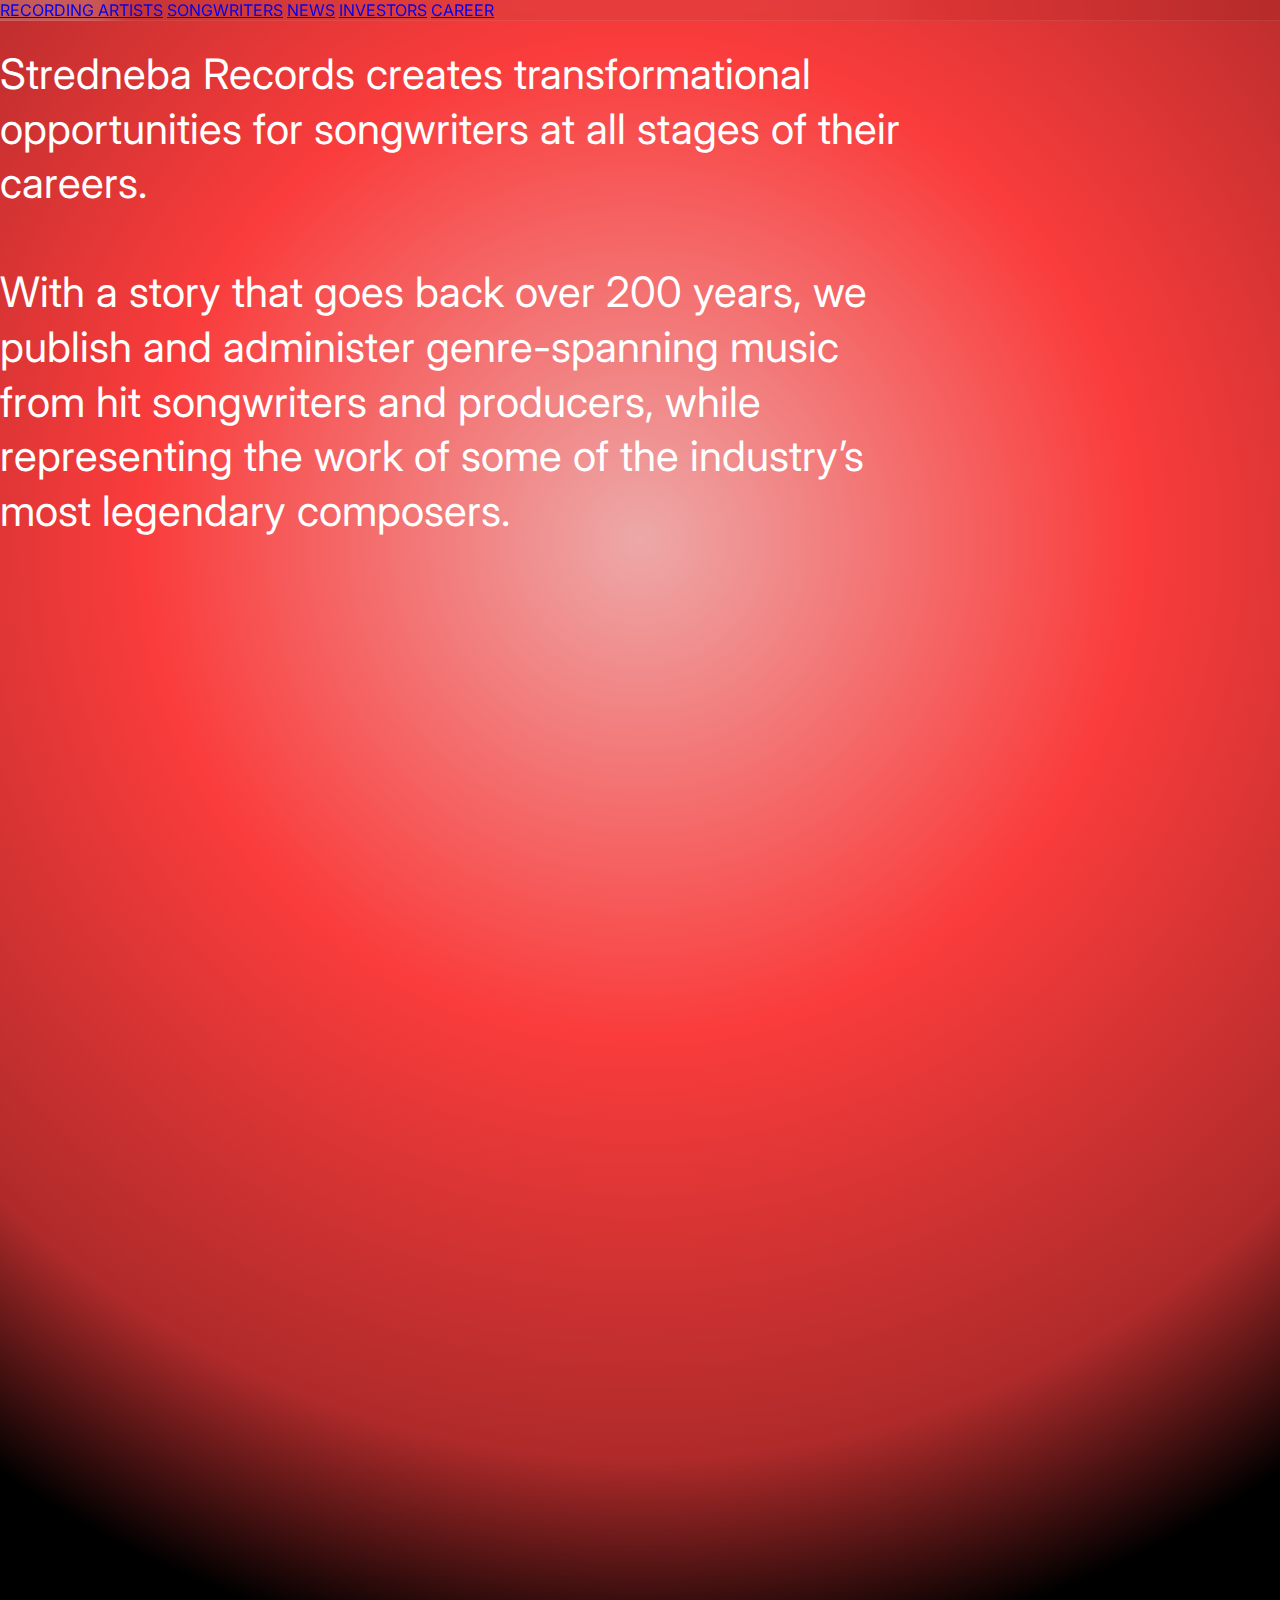
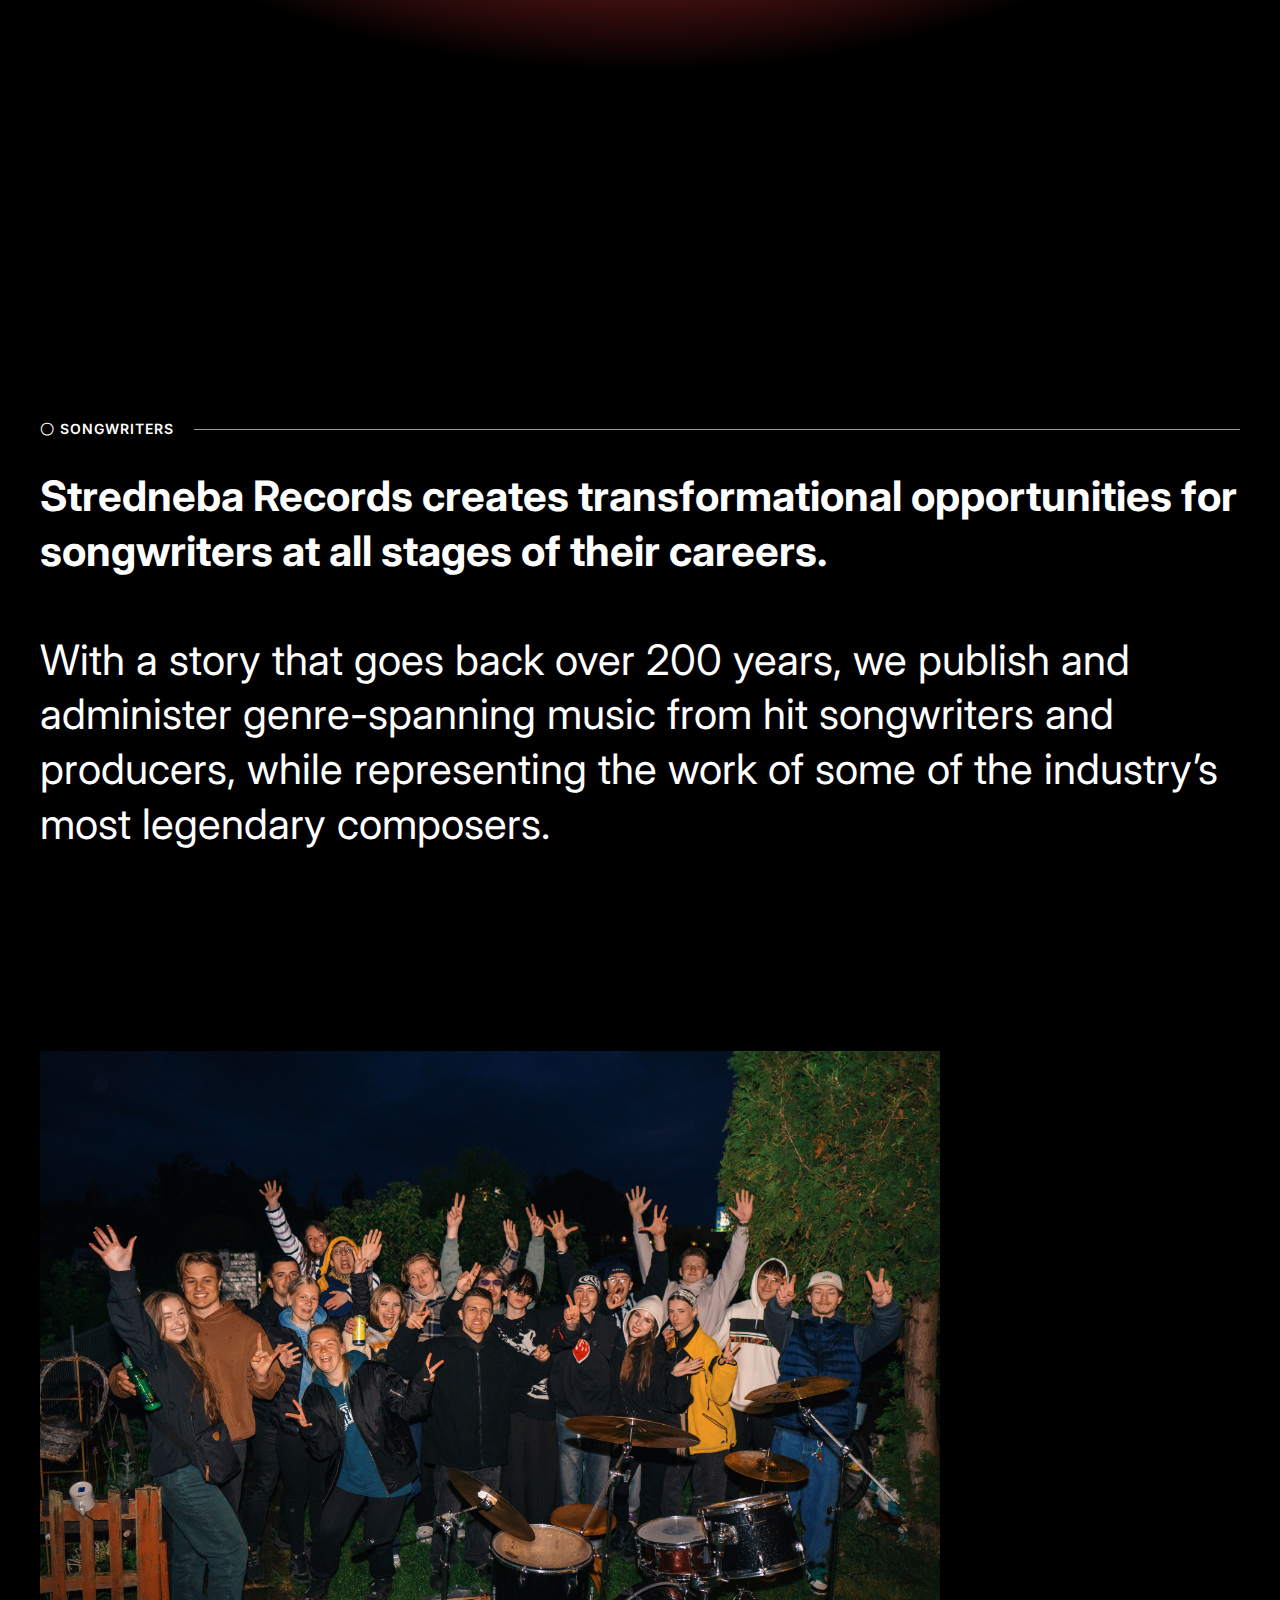
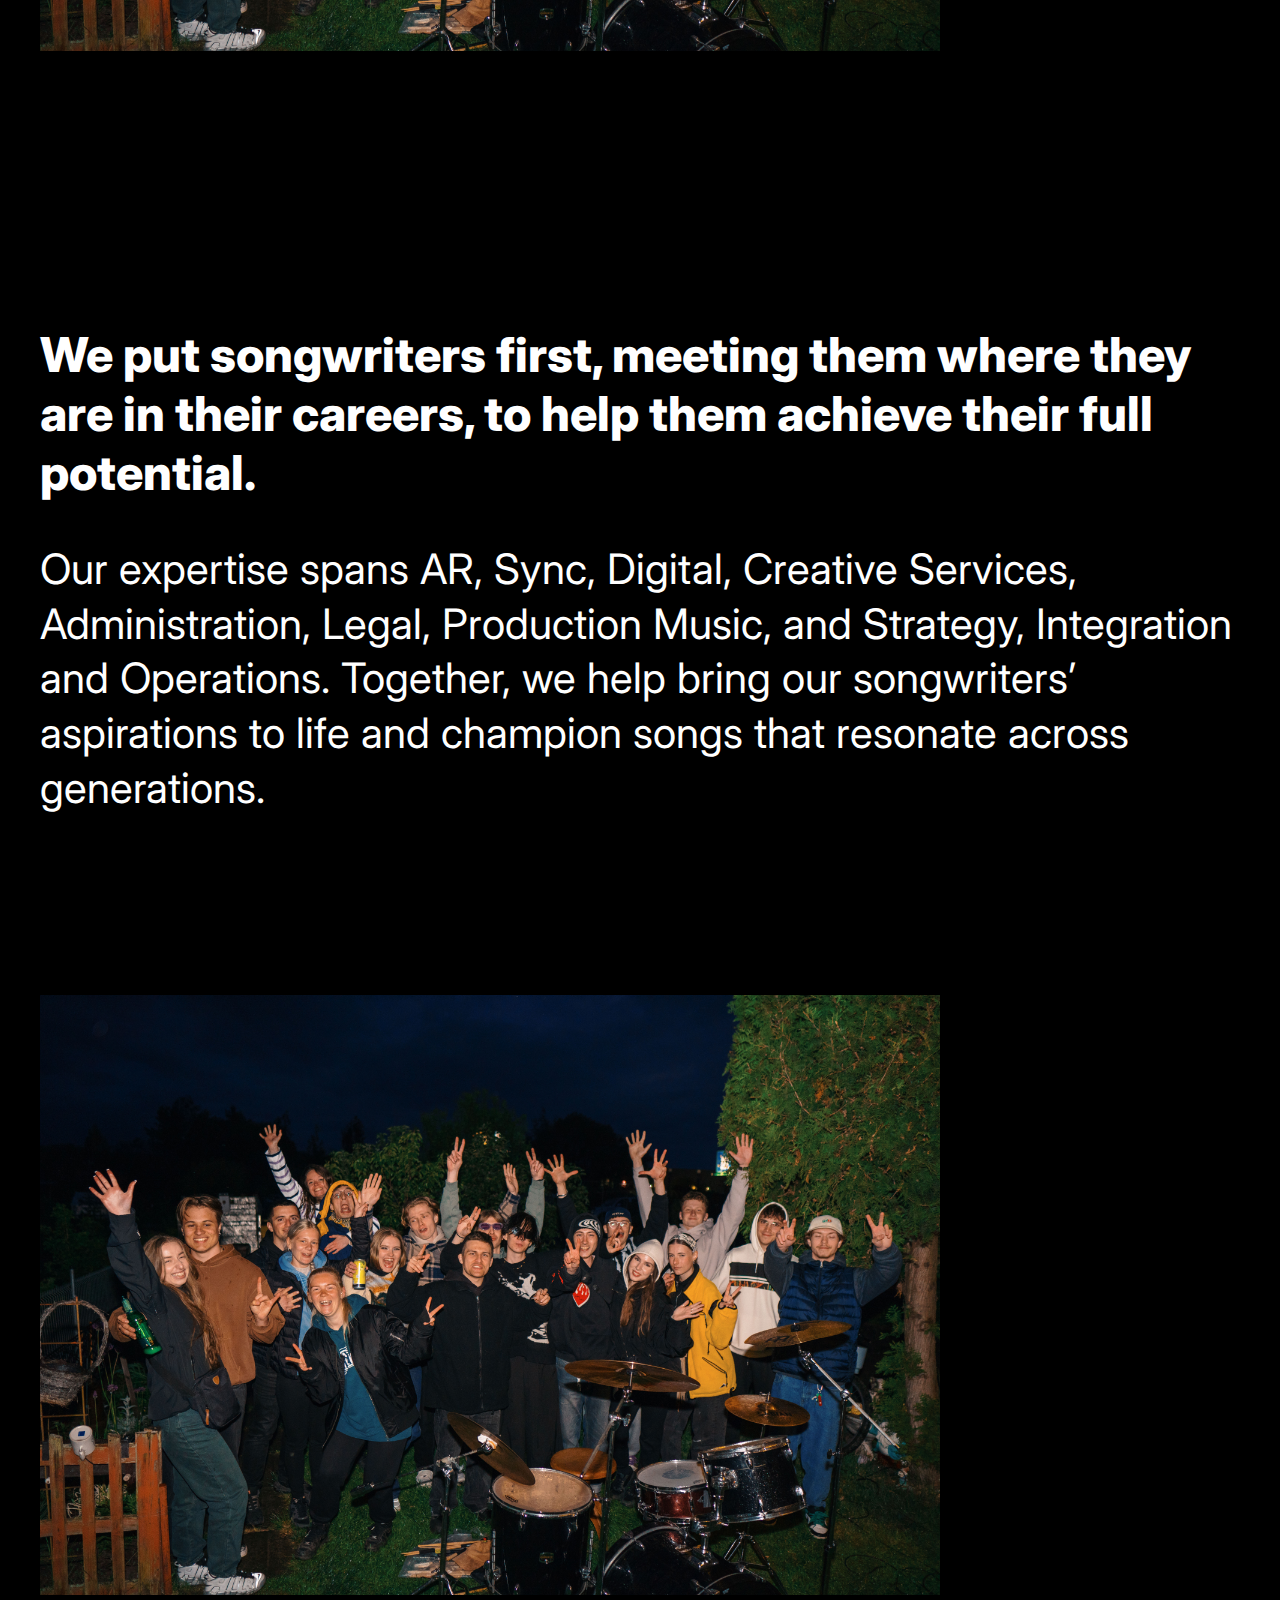
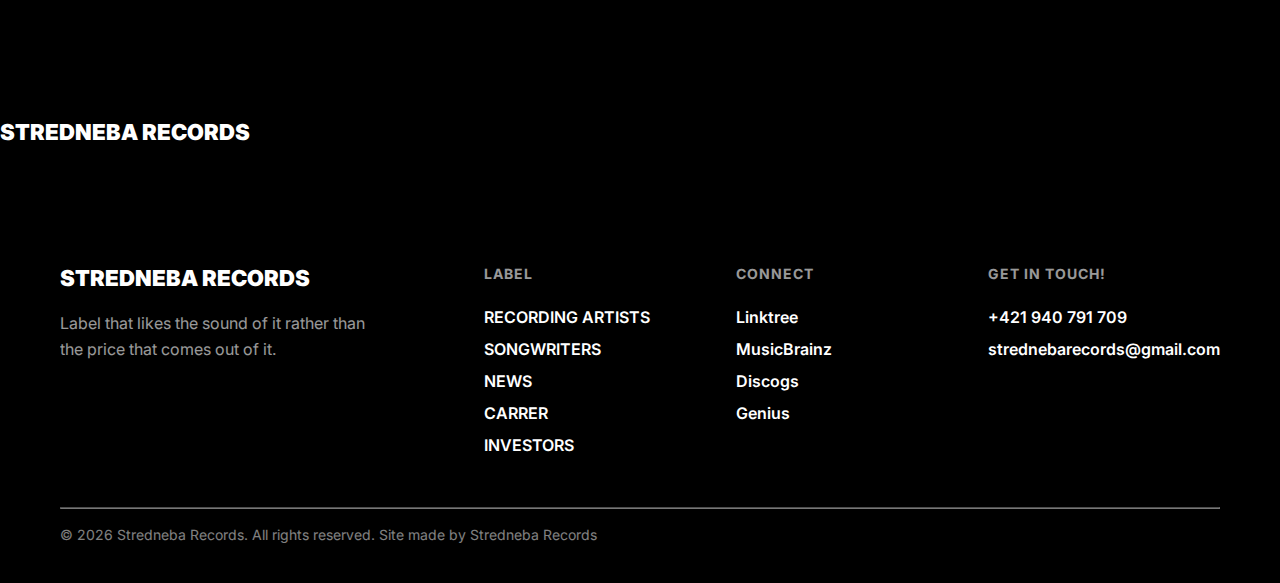
<file: songwriters.html>
<!DOCTYPE html>
<html lang="en">
<head>
<meta charset="UTF-8" />
<meta name="viewport" content="width=device-width, initial-scale=1.0" />
<title>Stredneba Records I Record Label</title>
<link href="https://fonts.googleapis.com/css2?family=Inter:wght@400;600;800;900&family=Playfair+Display:ital,wght@0,400;0,600;1,400;1,600&display=swap" rel="stylesheet">
<link rel="stylesheet" href="style/style.css">
</head>

<body>
<div class="hero-curve-1"></div>
<section class="hero-wrapper-1">
  <div class="hero-content-1">
    <div class="intro-line"> <span>SONGWRITERS</span> </div>
    <div class="hero-text"> Stredneba Records creates transformational opportunities for songwriters at all stages of their careers. <br><br>With a story that goes back over 200 years, we publish and administer genre-spanning music from hit songwriters and producers, while representing the work of some of the industry’s most legendary composers.</div>
  </div>
</section>
<nav id="mainNav">
  <div class="nav">
    <a href="index.html">RECORDING ARTISTS</a>
    <a href="index.html">SONGWRITERS</a>
    <a href="index.html">NEWS</a>
    <a href="index.html">INVESTORS</a>
    <a href="index.html">CAREER</a>
  </div>
</nav>
	
	<br><br><br><br><br>
<section class="hero-wrapper">
	 <div class="hero-content">
    <div class="intro-line"> <span>〇 SONGWRITERS</span> </div>
    <div class="hero-text"> <b>Stredneba Records creates transformational opportunities for songwriters at all stages of their careers.</b> <br><br>With a story that goes back over 200 years, we publish and administer genre-spanning music from hit songwriters and producers, while representing the work of some of the industry’s most legendary composers.</div><br>
		   <img src="img/IMG_0116.JPG" alt="Songwriters">
  </div>
	</section>
	
<section class="hero-wrapper">

  <div class="hero-content">

    <div class="hero-bold">We put songwriters first, meeting them where they are in their careers, to help them achieve their full potential.
       </div><br><br>
	  <div class="hero-text">Our expertise spans AR, Sync, Digital, Creative Services, Administration, Legal, Production Music, and Strategy, Integration and Operations. Together, we help bring our songwriters’ aspirations to life and champion songs that resonate across generations.</div>
	<img src="img/IMG_0116.JPG" alt="Songwriters">
  </div>
	
</section>
	
<!-- ================= YOUR ORIGINAL CONTENT ================= -->

<div class="logo"><a href="index.html">STREDNEBA RECORDS</a></div>

<footer class="footer">
  <div class="footer-inner">
    <div class="footer-brand"> <a href="index.html" class="footer-logo">STREDNEBA RECORDS</a>
      <p class="footer-tagline"> Label that likes the sound of it rather than the price that comes out of it. </p>
    </div>
    <div class="footer-column">
      <h4>LABEL</h4>
      <a href="#">RECORDING ARTISTS</a> <a href="#">SONGWRITERS</a> <a href="#">NEWS</a> <a href="#">CARRER</a> <a href="#">INVESTORS</a> </div>
    <div class="footer-column">
      <h4>CONNECT</h4>
      <a href="https://linktr.ee/strednebarecords" target="_blank">Linktree</a> <a href="https://musicbrainz.org/label/3f016712-4214-40ff-b941-497d73ffe9c5" target="_blank">MusicBrainz</a> <a href="https://www.discogs.com/label/4424137-Stredneba-Records" target="_blank">Discogs</a> <a href="https://genius.com/Stredneba-Records" target="_blank">Genius</a> </div>
    <div class="footer-column">
      <h4>GET IN TOUCH!</h4>
      <a href="#">+421 940 791 709</a> <a href="mailto:info@strednebarecords.com">strednebarecords@gmail.com</a> </div>
  </div>
  <div class="footer-bottom">
    <hr>
    <br>
    © 2026 Stredneba Records. All rights reserved. Site made by Stredneba Records </div>
</footer>
</body>
	
</html>
</file>
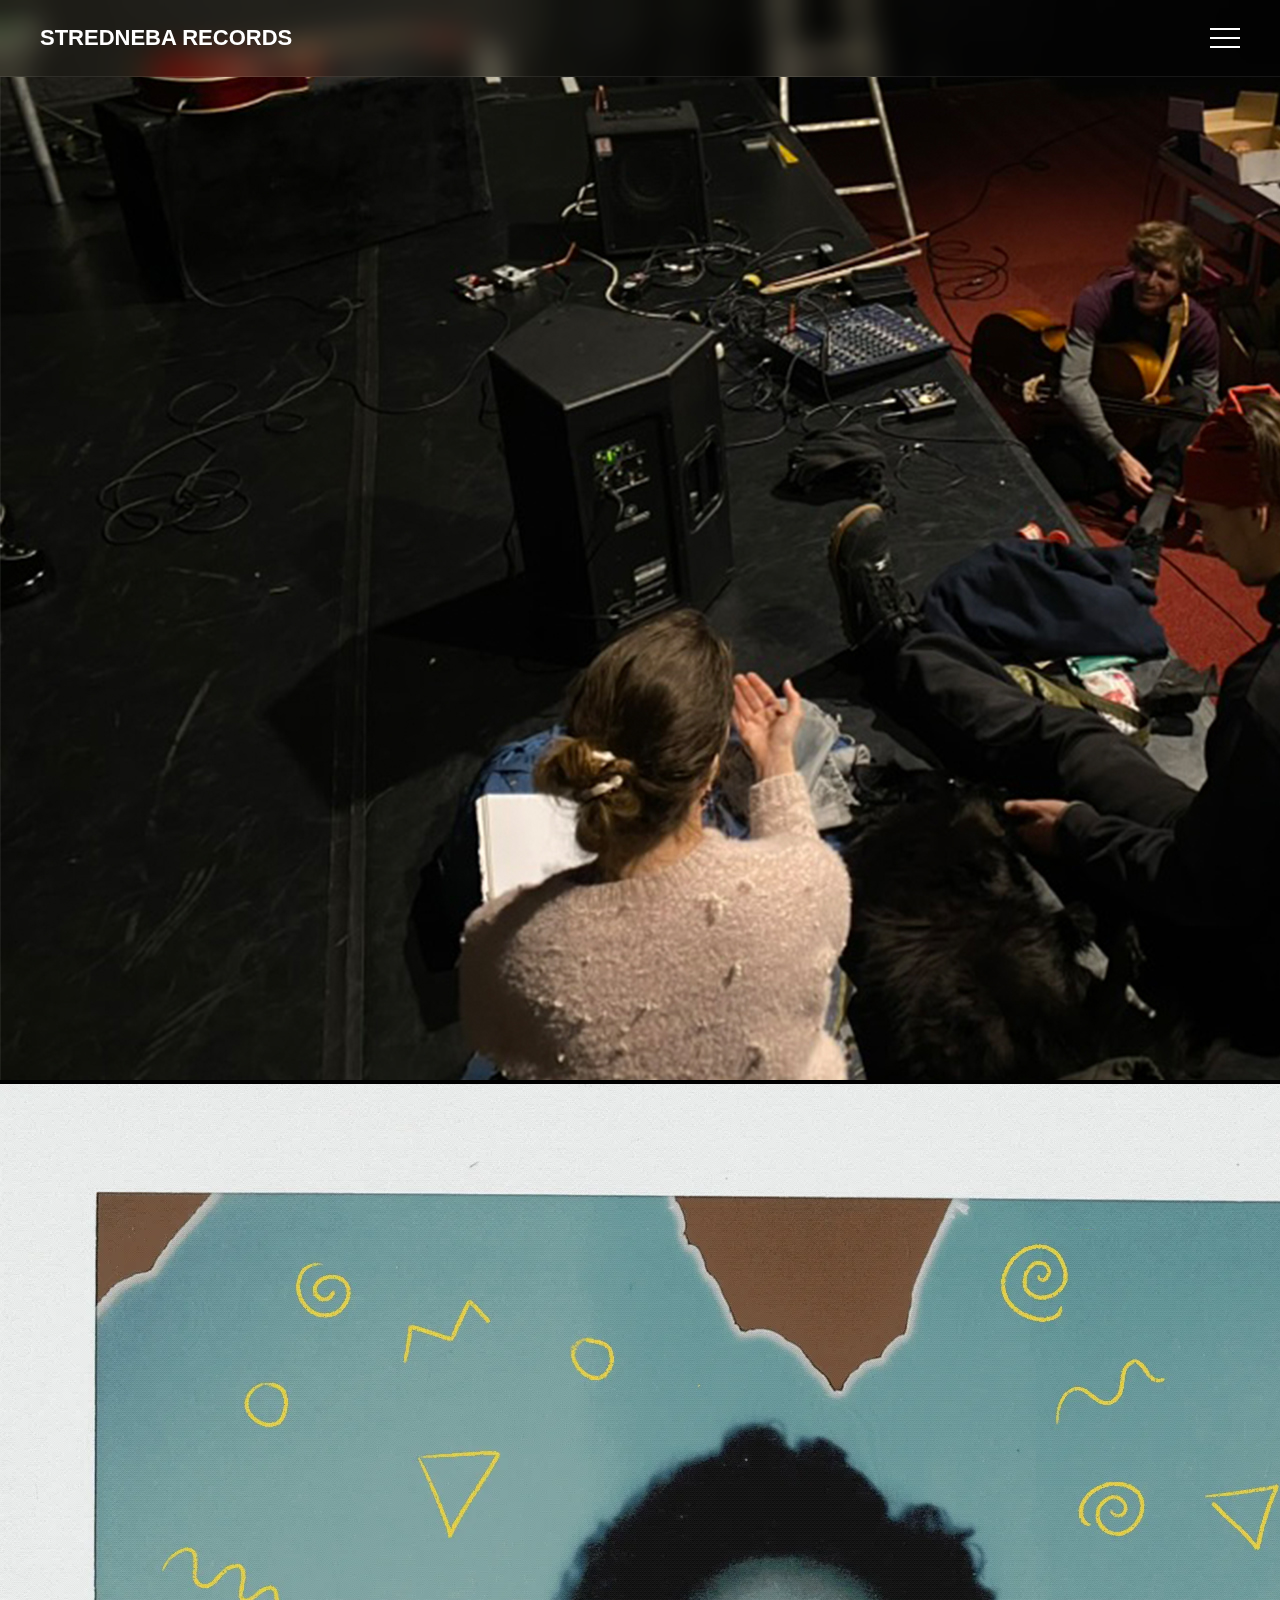
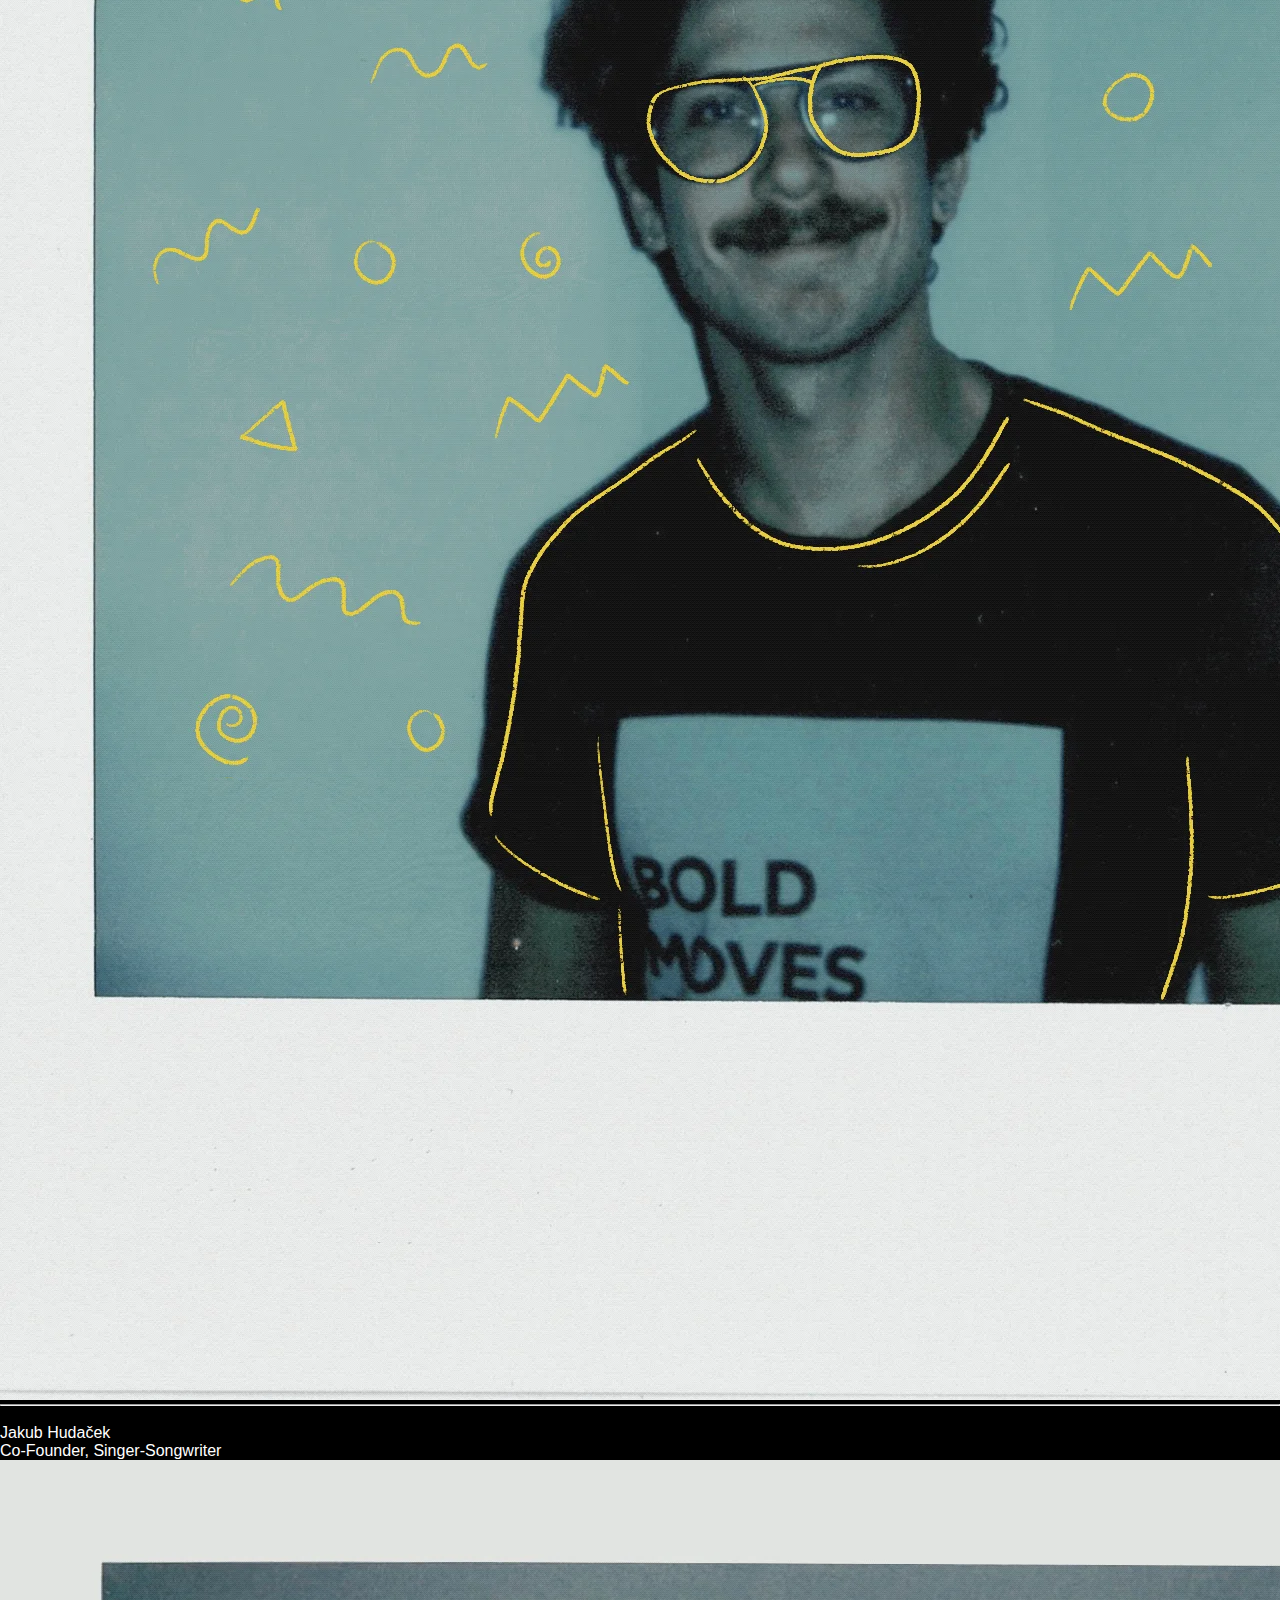
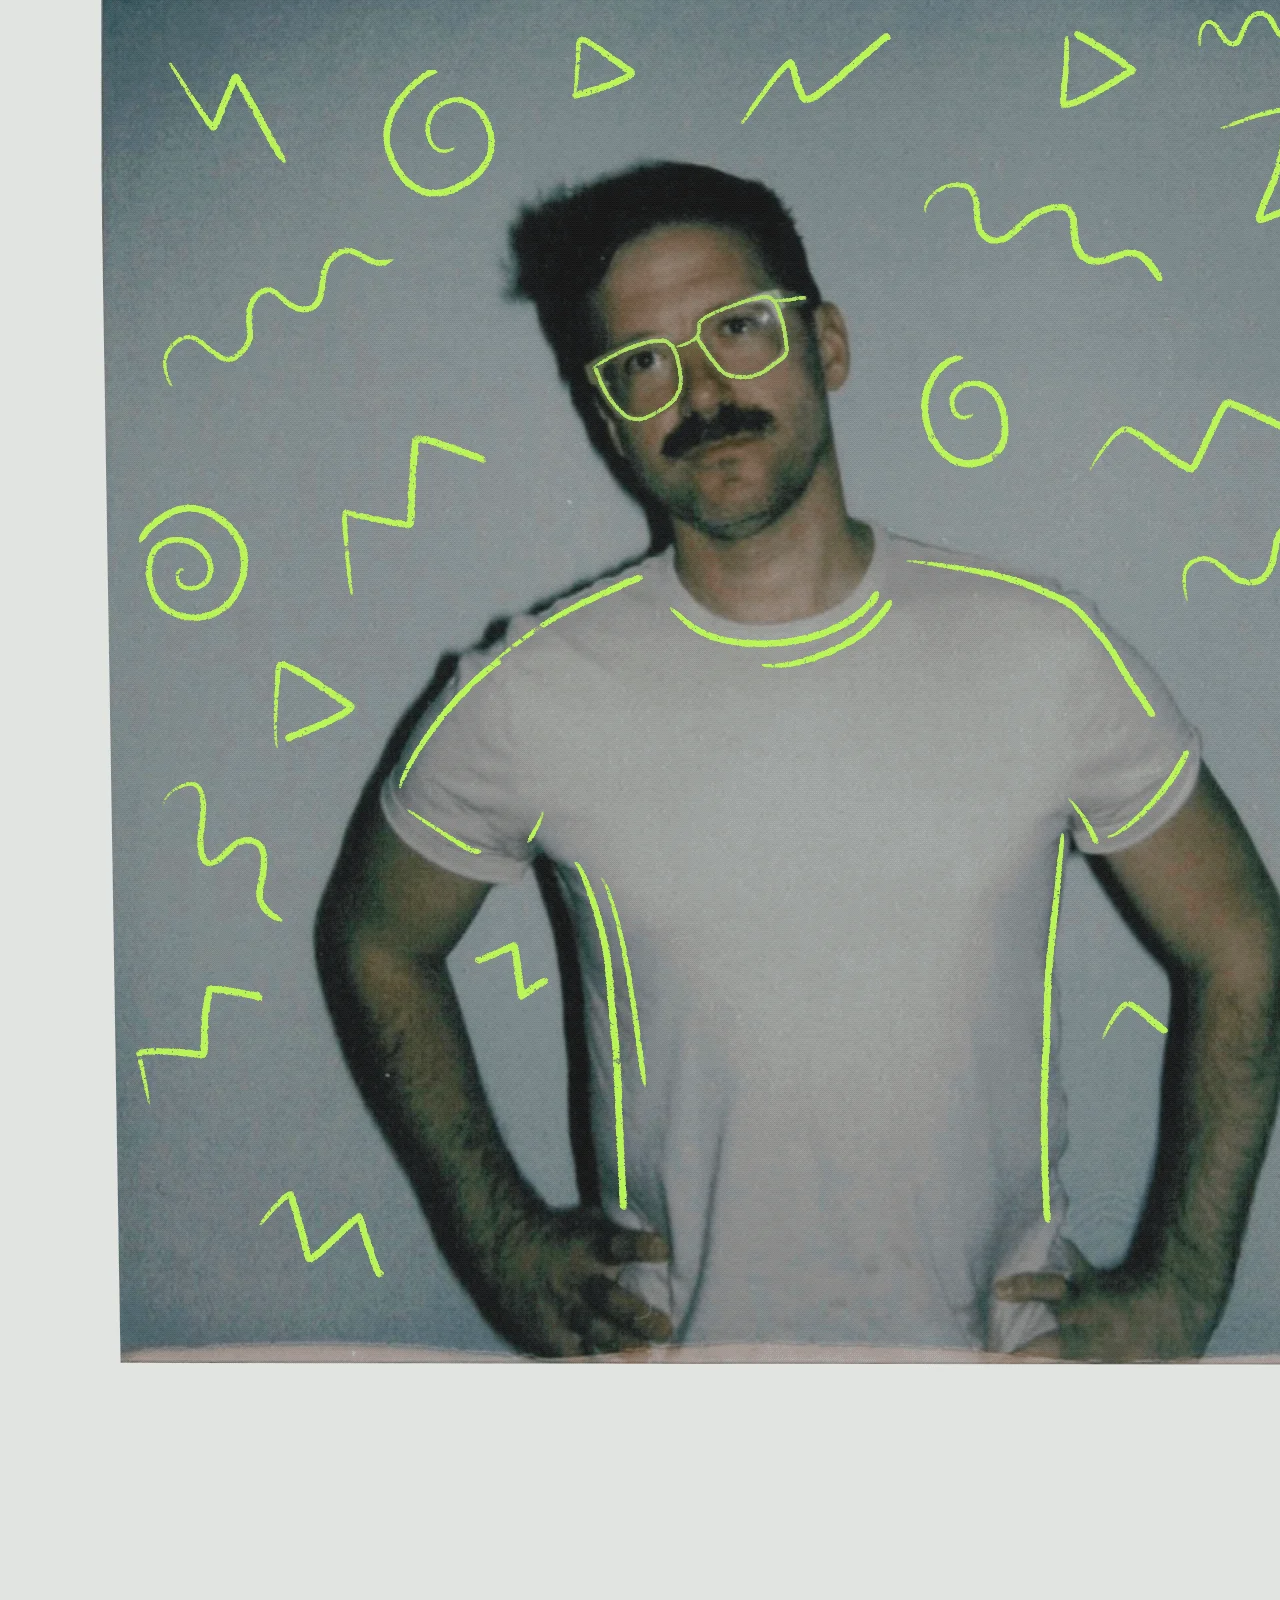
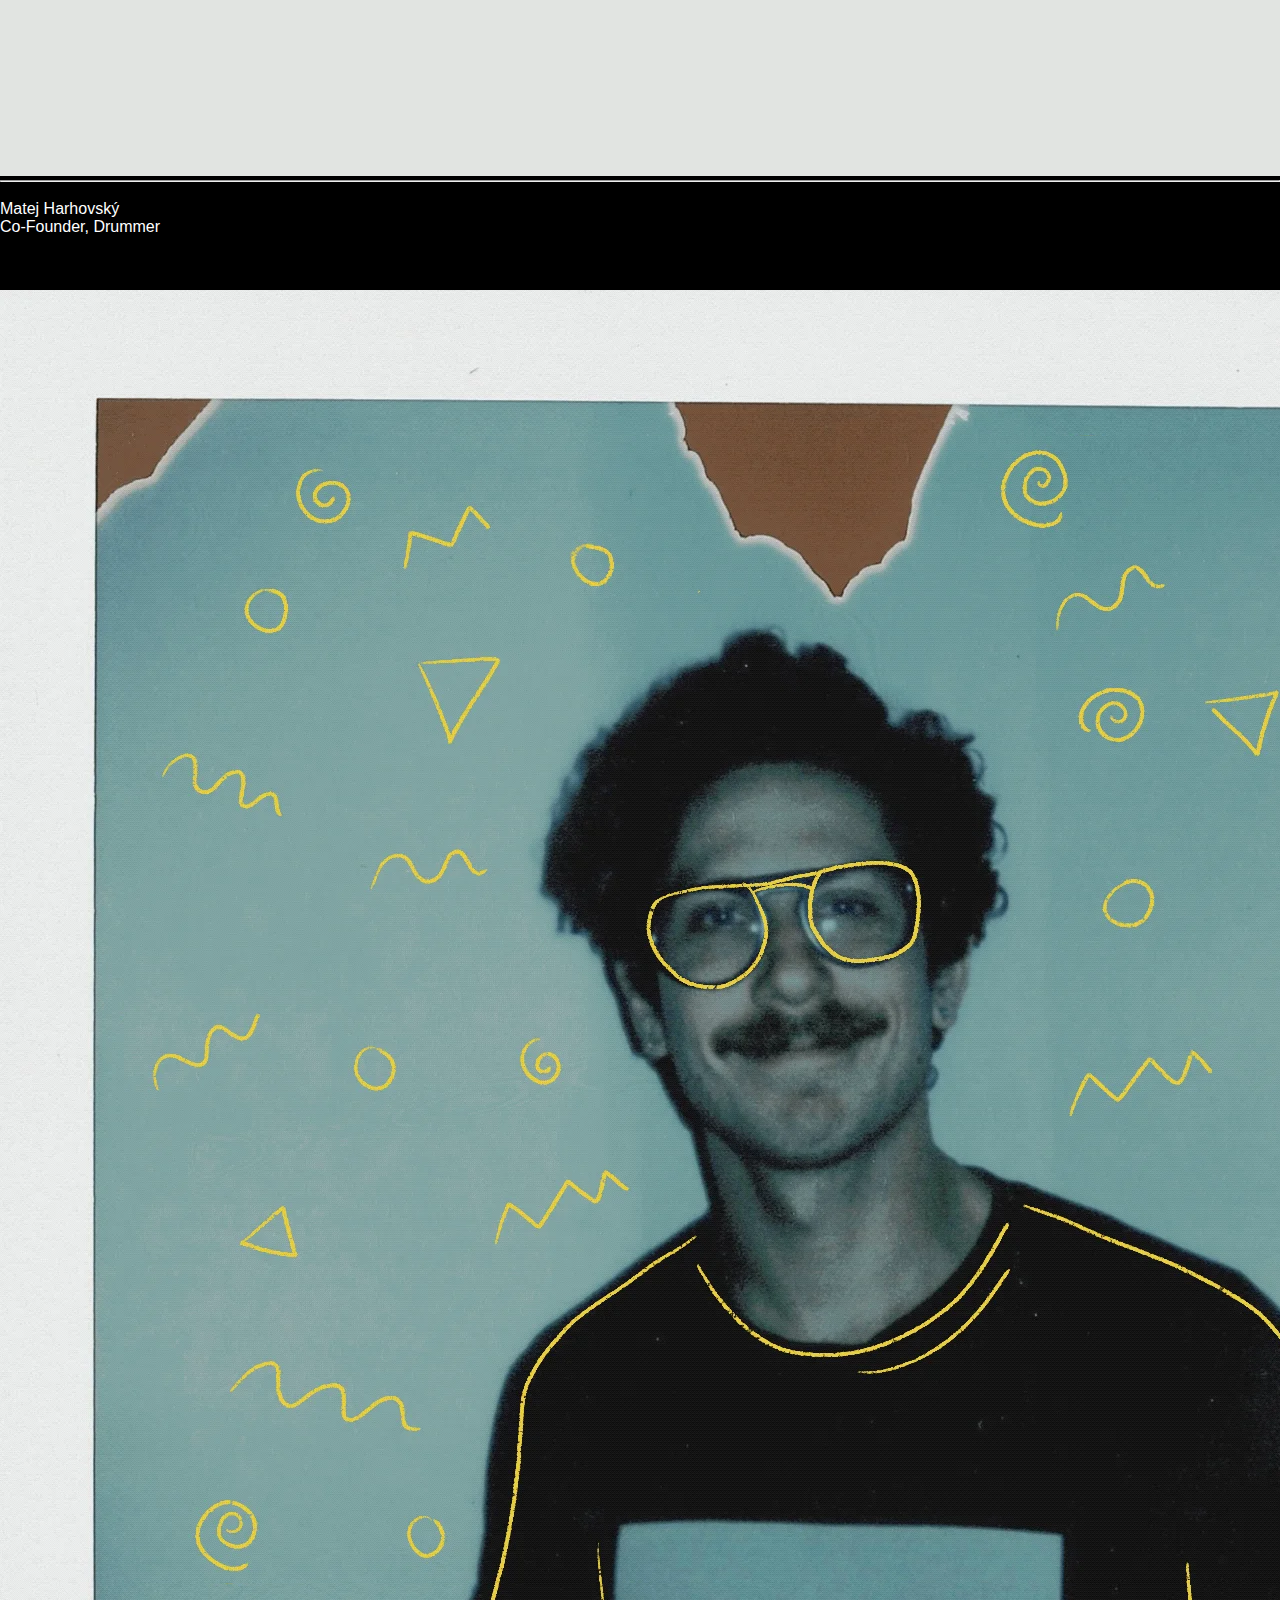
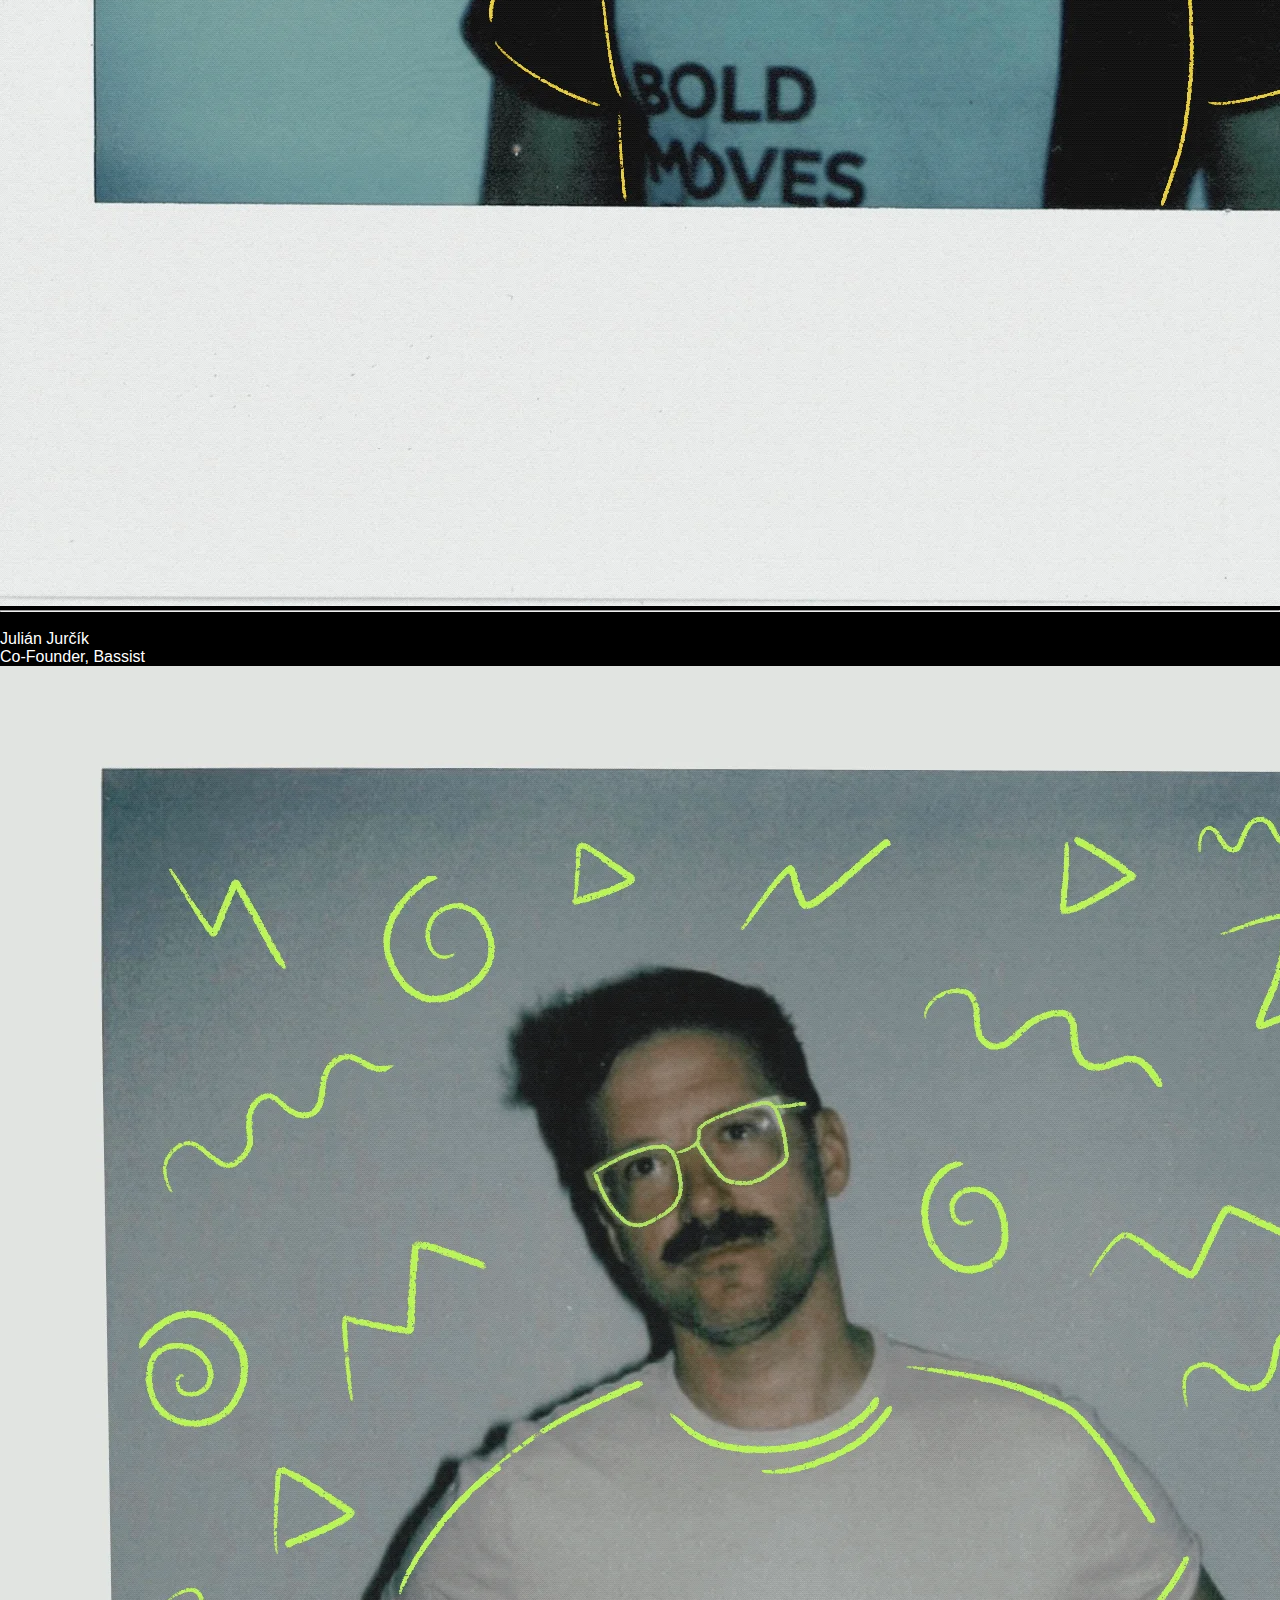
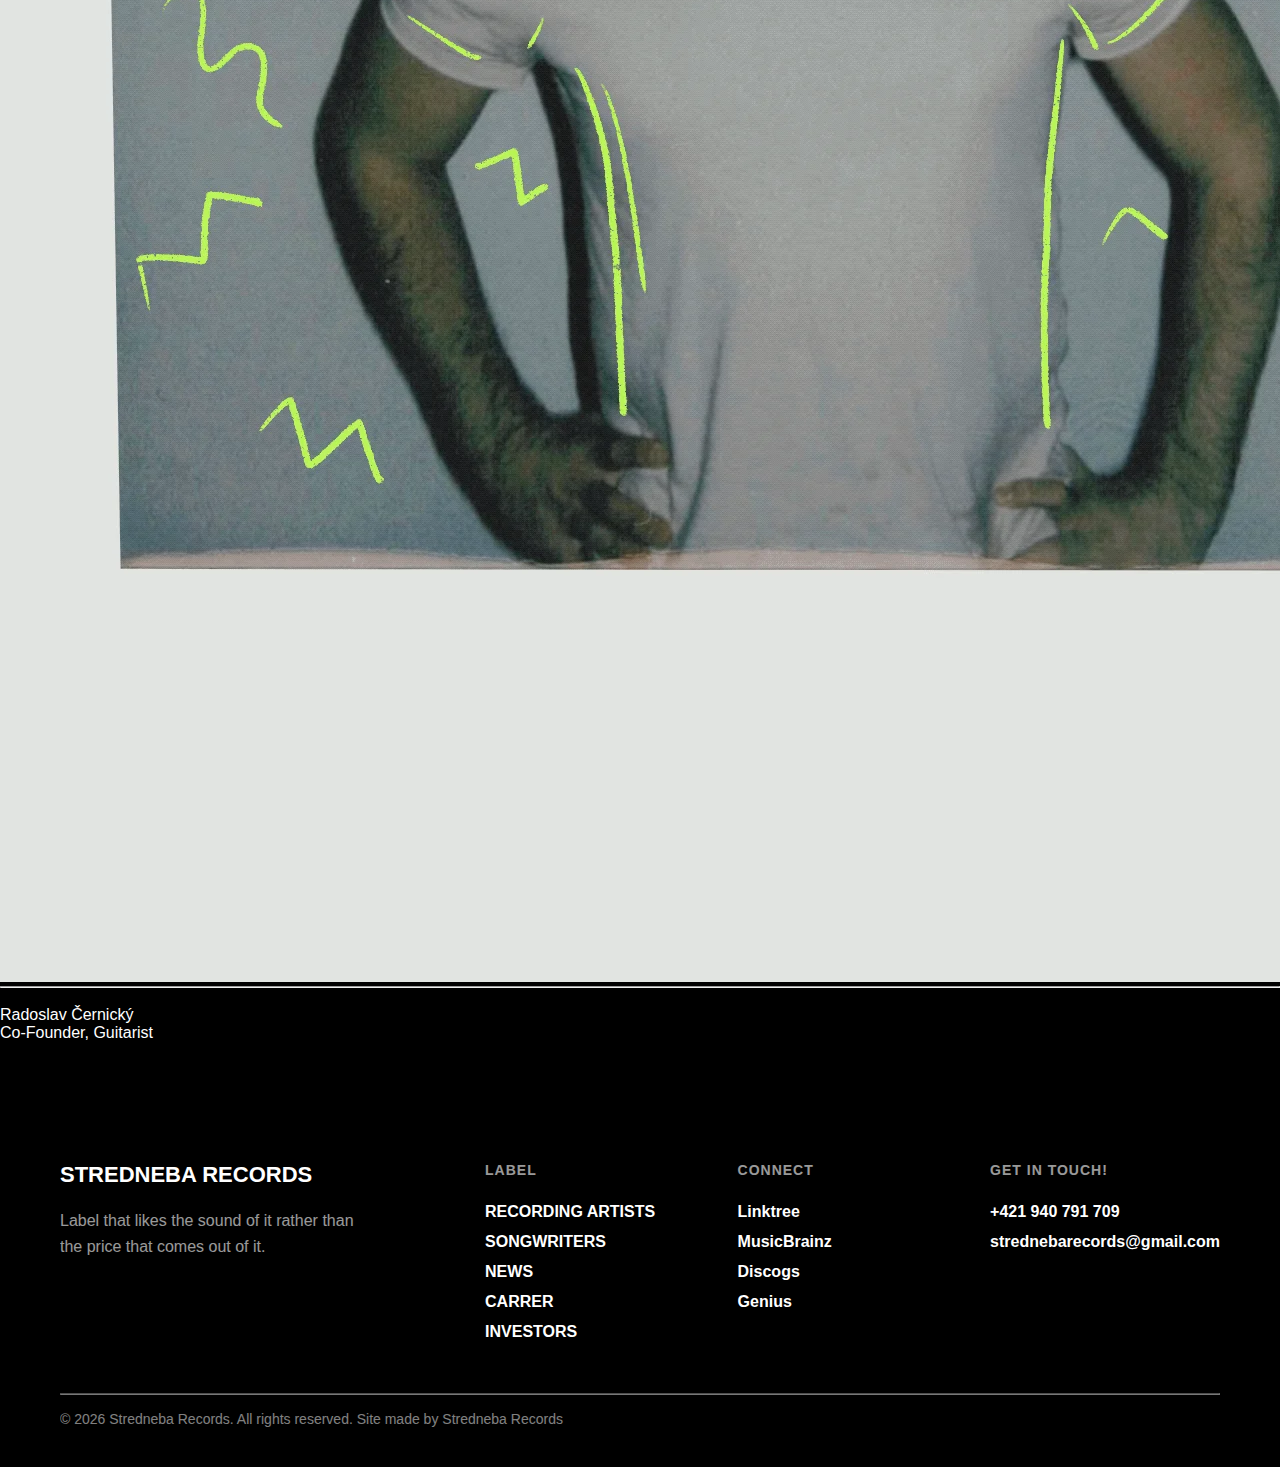
<file: team.html>
<!DOCTYPE html>
<html lang="en">
<head>
<meta charset="UTF-8">
<meta name="viewport" content="width=device-width, initial-scale=1.0">
<title>Stredneba Records | Team </title>
<link rel="stylesheet" href="style/style.css">
</head>

<body>
<nav id="mainNav">
  <div class="nav-inner">
    <div class="logo"> <a href="index.html">STREDNEBA RECORDS</a> </div>
    <div class="hamburger" id="hamburger"> <span></span> <span></span> <span></span> </div>
  </div>
</nav>

<!-- FULLSCREEN MENU (MUST BE OUTSIDE NAV) -->
<div class="nav-menu" id="navMenu">
  <div class="menu-inner">
    <div class="menu-links"> <a href="recording.html">RECORDING ARTISTS</a> <a href="#">SONGWRITERS</a> <a href="#">NEWS</a> <a href="#">INVESTORS</a> <a href="#">CAREERS</a> </div>
  </div>
</div>

<!-- HERO -->
<section class="artist-hero">
  <div class="artist-hero-bg"><img src="img/Team/team-thumbnail.jpg" alt="Not That Far Away Thumbnail"></div>
  
</section>

<!-- INTRO -->
<section class="artist-intro">
  <div class="artist-intro-inner">
	 
  <div class="polaroids">
	  <div class="polaroid">
	  <img src="img/Team/Adam.webp">
		  <hr><br>
	  <p class="name">Jakub Hudaček</p>
		  <p class="job">Co-Founder, Singer-Songwriter</p>
		  </div>
	  
	  <div class="polaroid">
	  <img src="img/Team/Chris.webp">
		  <hr><br>
	  <p class="name">Matej Harhovský</p>
		  <p class="job">Co-Founder, Drummer</p>
		  </div>
	 
	  </div><br><br><br>
	  
	    <div class="polaroids">
	  <div class="polaroid">
	  <img src="img/Team/Adam.webp">
		  <hr><br>
	  <p class="name">Julián Jurčík</p>
		  <p class="job">Co-Founder, Bassist</p>
		  </div>
	  
	  <div class="polaroid">
	  <img src="img/Team/Chris.webp">
		  <hr><br>
	  <p class="name">Radoslav Černický</p>
		  <p class="job">Co-Founder, Guitarist</p>
		  </div>
	 
	  </div>
  </div>
</section>

<footer class="footer">
  <div class="footer-inner">
    <div class="footer-brand"> <a href="index.html" class="footer-logo">STREDNEBA RECORDS</a>
      <p class="footer-tagline"> Label that likes the sound of it rather than the price that comes out of it. </p>
    </div>
    <div class="footer-column">
      <h4>LABEL</h4>
      <a href="#">RECORDING ARTISTS</a> <a href="#">SONGWRITERS</a> <a href="#">NEWS</a> <a href="#">CARRER</a> <a href="#">INVESTORS</a> </div>
    <div class="footer-column">
      <h4>CONNECT</h4>
      <a href="https://linktr.ee/strednebarecords" target="_blank">Linktree</a> <a href="https://musicbrainz.org/label/3f016712-4214-40ff-b941-497d73ffe9c5" target="_blank">MusicBrainz</a> <a href="https://www.discogs.com/label/4424137-Stredneba-Records" target="_blank">Discogs</a> <a href="https://genius.com/Stredneba-Records" target="_blank">Genius</a> </div>
    <div class="footer-column">
      <h4>GET IN TOUCH!</h4>
      <a href="#">+421 940 791 709</a> <a href="mailto:info@strednebarecords.com">strednebarecords@gmail.com</a> </div>
  </div>
  <div class="footer-bottom">
    <hr>
    <br>
    © 2026 Stredneba Records. All rights reserved. Site made by Stredneba Records </div>
</footer>
</body>
<script src="style/script.js">	
	</script>
</html>
</file>
<file: style/style.css>
@charset "UTF-8";
* {
  margin: 0;
  padding: 0;
  box-sizing: border-box;
}
html, body {
  overflow-x: clip; /* better than hidden */
  max-width: 100%;
}
section, .hero-wrapper, .hero-wrapper-1, .hero-wrapper-2 {
  overflow-x: clip;
  position: relative;
}
body {
  font-family: 'Inter', sans-serif;
  background: #000;
  color: white;
  overflow-x: hidden;
}

body.menu-open .hero-wrapper,
body.menu-open .hero-wrapper-1,
body.menu-open .hero-wrapper-2,
body.menu-open .container,
body.menu-open .footer {
  filter: blur(20px);
  transform: scale(1.05);
  transition: 0.5s ease;
}

/* ========================= */ /* ===== HERO SECTION ====== */ /* ========================= */
.hero-wrapper {
  position: relative;
  z-index: 5;
  background: black;
  min-height: 100vh;
  display: flex;
  align-items: center;
  justify-content: center;
  padding: 0 20px;
	 padding-top: 120px;
}
.hero-content img {
  width: 900px;
  margin-top: 15%;
  margin-bottom: 10%;
}
.hero-curve {
  position: absolute;
  top: -40%;
  left: 50%;
  transform: translateX(-50%);
  width: 100%;
  height: 200%;
  border-radius: 20%;
  background-color: black;
  z-index: 1;
}
.hero-curve-1 {
  position: absolute;
  width: 100%;
  height: 140%;
  z-index: 0;
}
.hero-content {
  position: relative;
  max-width: 1200px;
  width: 100%;
  z-index: 2;
  text-align: left;
}
.hero-wrapper-1 {
  position: relative;
  min-height: 200vh;
  overflow: hidden;
  background: radial-gradient(circle at 50% 30%, rgba(255, 255, 255, 0.9) -20%, #FA3C3C 35%, rgba(250, 60, 60, 0.7) 65%, rgba(0, 0, 0, 0.8) 80%, rgba(0, 0, 0, 1) 50%);
  animation: subtleRedPulse 4s ease-in-out infinite;
}
@keyframes subtleRedPulse {
  0%, 100% {
    filter: brightness(1) saturate(1);
  }
  50% {
    filter: brightness(2) saturate(1.03);
  }
}
.hero-content-1 {
  position: relative;
  max-width: 900px;
  width: 100%;
  z-index: 2;
}
.hero-content-1 video {
  display: flex;
  align-content: center;
}
.hero-wrapper-2 {
  position: sticky;
  margin-top: -10%;
  height: 100vh; /* gives scroll space */
  z-index: 1;
}
#circleSectionInner {
  position: sticky;
  top: 0;
  height: 100vh;
  display: flex;
  align-items: center;
  justify-content: center;
  overflow: hidden;
}
#circleVideo {
  width: 900px;
  max-width: 100%;
  transform: translateY(150px) scale(0.6);
  opacity: 0;
  will-change: transform, opacity;
}
.intro-line {
  display: flex;
  align-items: center;
  margin-bottom: 30px;
}
.intro-line span {
  font-weight: 600;
  letter-spacing: 1px;
  font-size: 14px;
}
.intro-line::after {
  content: "";
  flex: 1;
  height: 1px;
  background: white;
  margin-left: 20px;
  opacity: 0.6;
}
.we-are-section {
  display: flex;
  align-items: center;
  justify-content: space-between;
  gap: 60px;
  margin: 120px 0;
  width: 100%;
}
.we-are-image img {
  width: 500px;
  max-width: 100%;
  display: flex;
  justify-content: center;
	border-radius: 20px;
}
.we-are-text {
  flex: 1;
}
.hero-text {
  font-size: clamp(22px, 4vw, 42px);
  line-height: 1.3;
  font-weight: 400;
}
.hero-content video {
  width: 500px;
  display: flex;
  align-content: center;
}
.video-2 {
  margin-top: 2%;
  display: flex;
  justify-content: center; /* horizontal center */ align-items: center; /* vertical center (optional) */ width: 100%;
}
.video-2 video {
  width: 100%;
  display: block;
}
.gif {
  display: flex;
  justify-content: center;
  width: 100%;
  margin: 120px 0; /* optional spacing */ background: radial-gradient(circle at 50% 50%, rgba(255, 255, 255, 0.9) 0%, #FA3C3C 35%, rgba(250, 60, 60, 0.7) 55%, rgba(0, 0, 0, 0.6) 60%, rgba(0, 0, 0, 0) 100%);
}
.gif video {
  width: 900px;
  max-width: 100%;
}
.hero-text em {
  font-family: 'Playfair Display', serif;
  font-style: italic;
}
.hero-bold {
  font-weight: 800;
  margin-top: 30px;
  font-size: clamp(26px, 5vw, 48px);
} /* ========================= */ /* ===== NAV + LOGO ======== */ /* ========================= */
.logo {
  font-size: 22px;
  font-weight: 900;
}
.container {
  padding: clamp(60px, 6vw, 80px);
  position: relative;
  z-index: 2;
  background: radial-gradient(circle at 50% 50%, rgba(255, 255, 255, 0.9) 0%, #FA3C3C 35%, rgba(250, 60, 60, 0.7) 55%, rgba(0, 0, 0, 0.6) 60%, rgba(0, 0, 0, 0) 100%);
}
.container a {
  color: white;
  text-decoration: none;
}
/* ========================= */
/* ===== STICKY NAV ======== */
/* ========================= */

#mainNav {
  position: fixed;
  top: 0;
  left: 0;
  width: 100%;
  z-index: 2000;

  background: rgba(0, 0, 0, 0.05); /* MUST have tiny transparency */
  backdrop-filter: blur(15px);
  -webkit-backdrop-filter: blur(15px);

  border-bottom: 1px solid rgba(255,255,255,0.08);
}

.nav-inner {
  display: flex;
  justify-content: space-between;
  align-items: center;

  padding: 25px 40px;
}

.logo a {
  font-size: 22px;
  font-weight: 900;
  text-decoration: none;
  color: white;
}

.logo a:hover {
  color: darkred;
  transition: 5s ease;
}

/* Hamburger */
.hamburger {
  width: 30px;
  height: 20px;
  display: flex;
	align-content: flex-end;
  flex-direction: column;
  justify-content: space-between;
  cursor: pointer;
	
}

.hamburger span {
  height: 2px;
  width: 100%;
  background: white;
  transition: 0.3s ease;
}


/* ========================= */
/* ===== FULLSCREEN MENU ==== */
/* ========================= */

.nav-menu {
  position: fixed;
  inset: 0;
  background: black;
  display: flex;
  align-items: center;
  padding: 80px;
  opacity: 0;
  pointer-events: none;
  transition: opacity 0.5s ease;
  z-index: 1500;
}

.nav-menu.active {
  opacity: 1;
  pointer-events: auto;
}

.menu-inner {
  width: 100%;
  display: flex;
  flex-direction: column;
  justify-content: space-between;
  height: 100%;
	
}

.menu-links {
  display: flex;
  flex-direction: column;
  gap: 25px;
margin-top: 5%;
}

.menu-links a {
  font-size: clamp(42px, 6vw, 90px);
  font-weight: 900;
  text-decoration: none;
  color: white;
  line-height: 1.05;
  transition: 0.3s ease;
}






.heading {
  font-size: clamp(36px, 6vw, 64px);
  font-weight: 800;
  margin-bottom: 20px;
}




.line {
  height: 1px;
  background: white;
  margin-bottom: 50px;
  opacity: 0.4;
}
.post {
  margin-bottom: 60px;
}
.post-number {
  font-size: 14px;
  font-weight: 600;
  margin-bottom: 10px;
  opacity: 0.7;
}
.post-title {
  font-size: clamp(28px, 5vw, 56px);
  font-weight: 900;
  line-height: 1.05;
  max-width: 900px;
} /* Remove black-on-black issue */ .post-title.light, .post-title.dark {
  color: white;
}

.recording-artists{
margin-bottom: 5%;
}
.box{
	width: 100%;
	height: 1000px;
	font-size: 170px;
	font-weight: 800;
	align-content: center;
	display: contents;
}
.box-1{
	width: 100%;
	height: 500px;
	background-color: #dd5a9e;
	color: #e7e646;
}
.box-2{
		width: 100%;
	height: 500px;
	background-color: #e7e646;
	color: #dd5a9e;
}


.footer {
  background: black;
  padding: 120px 60px 40px;
}
.footer-inner {
  max-width: 1400px;
  margin: 0 auto;
  display: grid;
  grid-template-columns: 2fr 1fr 1fr 1fr;
  gap: 80px;
}
.footer-logo {
  font-size: 22px;
  font-weight: 900;
  text-decoration: none;
  color: white;
}
.footer-tagline {
  margin-top: 20px;
  color: white;
  opacity: 0.6;
  line-height: 1.6;
  max-width: 320px;
}
.footer-column h4 {
  font-size: 14px;
  letter-spacing: 1px;
  margin-bottom: 25px;
  opacity: 0.6;
  color: white;
}
.footer-column a {
  display: block;
  margin-bottom: 12px;
  text-decoration: none;
  color: white;
  font-weight: 600;
  transition: opacity 0.3s ease;
}
.footer-bottom {
  margin-top: 10px;
  padding-top: 30px;
  text-align: left;
  font-size: 14px;
  opacity: 0.5;
  color: white;
} /* ========================= */ /* ===== MOBILE ======== */ /* ========================= */ /* ========================= */
/* ===== MOBILE ======== */
/* ========================= */
@media (max-width: 768px) {
  .we-are-section {
    flex-direction: column;
    gap: 40px;
    margin: 80px 0;
  }
  /* Force text first on mobile */
  .we-are-text {
    order: 1;
  }
  .we-are-image {
    order: 2;
    width: 100%;
  }
  .we-are-image img, .we-are-image video {
    width: 100%;
    height: auto;
  }
  .hero-wrapper {
    min-height: 60vh;
    text-align: left;
  }
  .hero-wrapper-1 {
    min-height: 120vh;
    text-align: left;
  }
  .hero-curve {
    top: -60%;
    width: 180%;
    height: 220%;
  }
  .nav {
    flex-direction: row;
    gap: 10px;
  }
  .nav a {
    font-size: 10px;
  }
  .video {
    width: 100%;
  }
  .logo {
    font-size: 18px;
  }
  .hero-content img {
    width: 100%;
    margin-top: 15%;
    margin-bottom: 10%;
  }
  /* ✅ Footer stacked on mobile */
  .footer-inner {
    grid-template-columns: 1fr;
    gap: 50px;
  }
  .footer {
    padding: 80px 30px 40px;
  }
}
</file>
